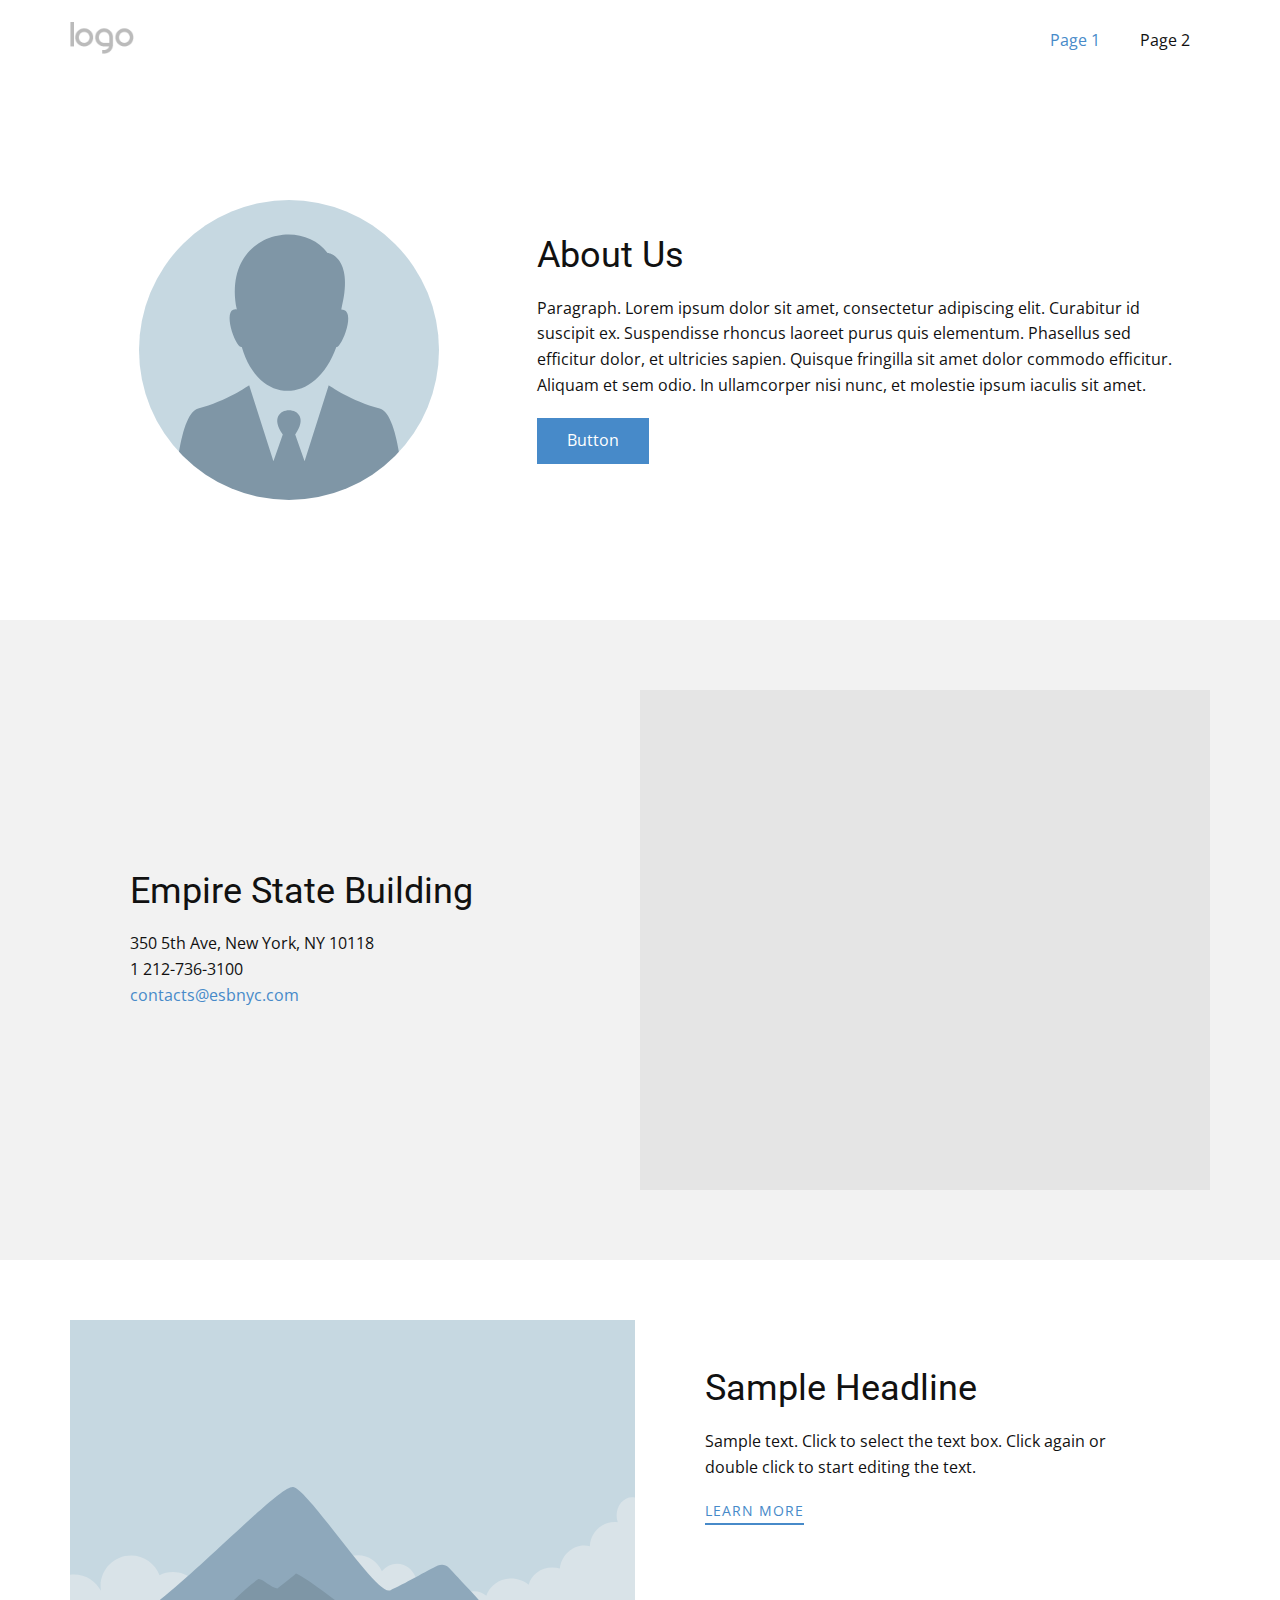
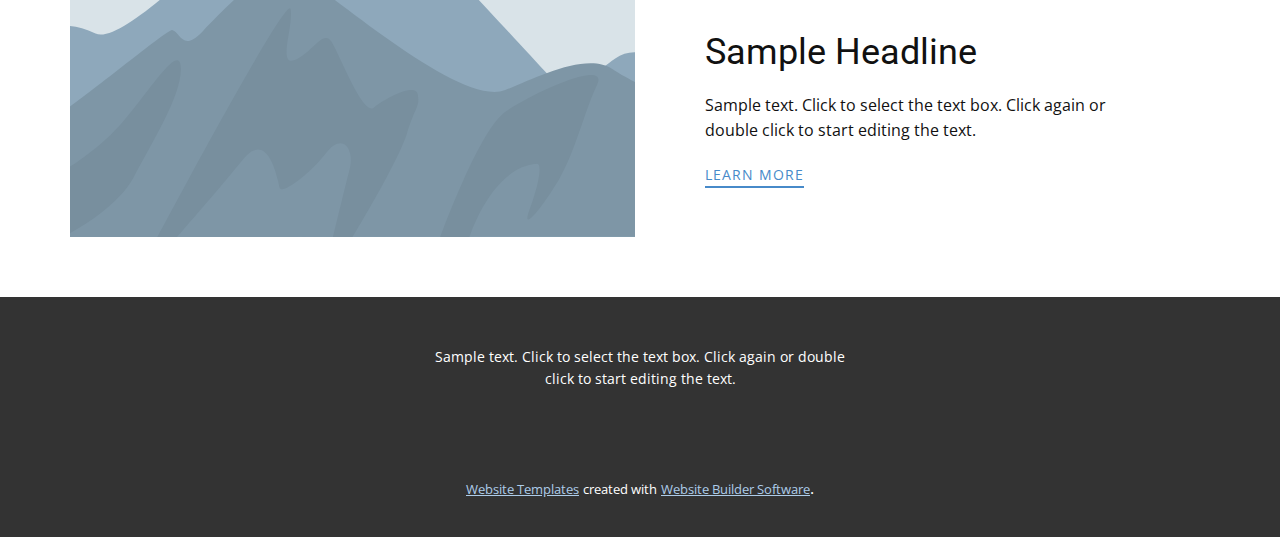
<file: index.html>
<!DOCTYPE html>
<html style="font-size: 16px;">
  <head>
    <meta name="viewport" content="width=device-width, initial-scale=1.0">
    <meta charset="utf-8">
    <meta name="keywords" content="About Us">
    <meta name="description" content="">
    <meta name="page_type" content="np-template-header-footer-from-plugin">
    <title>Page 1</title>
    <link rel="stylesheet" href="nicepage.css" media="screen">
<link rel="stylesheet" href="Page-1.css" media="screen">
    <script class="u-script" type="text/javascript" src="jquery.js" defer=""></script>
    <script class="u-script" type="text/javascript" src="nicepage.js" defer=""></script>
    <meta name="generator" content="Nicepage 3.3.1, nicepage.com">
    <link id="u-theme-google-font" rel="stylesheet" href="https://fonts.googleapis.com/css?family=Roboto:100,100i,300,300i,400,400i,500,500i,700,700i,900,900i|Open+Sans:300,300i,400,400i,600,600i,700,700i,800,800i">
    
    
    
    
    <script type="application/ld+json">{
		"@context": "http://schema.org",
		"@type": "Organization",
		"name": "",
		"url": "index.html",
		"logo": "images/default-logo.png"
}</script>
    <meta property="og:title" content="Page 1">
    <meta property="og:type" content="website">
    <meta name="theme-color" content="#478ac9">
    <link rel="canonical" href="index.html">
    <meta property="og:url" content="index.html">
  </head>
  <body data-home-page="Page-1.html" data-home-page-title="Page 1" class="u-body"><header class="u-clearfix u-header u-header" id="sec-7d33"><div class="u-clearfix u-sheet u-valign-middle u-sheet-1">
        <a href="https://nicepage.com" class="u-image u-logo u-image-1">
          <img src="images/default-logo.png" class="u-logo-image u-logo-image-1">
        </a>
        <nav class="u-menu u-menu-dropdown u-offcanvas u-menu-1">
          <div class="menu-collapse" style="font-size: 1rem; letter-spacing: 0px;">
            <a class="u-button-style u-custom-left-right-menu-spacing u-custom-padding-bottom u-custom-top-bottom-menu-spacing u-nav-link u-text-active-palette-1-base u-text-hover-palette-2-base" href="#">
              <svg><use xmlns:xlink="http://www.w3.org/1999/xlink" xlink:href="#menu-hamburger"></use></svg>
              <svg version="1.1" xmlns="http://www.w3.org/2000/svg" xmlns:xlink="http://www.w3.org/1999/xlink"><defs><symbol id="menu-hamburger" viewBox="0 0 16 16" style="width: 16px; height: 16px;"><rect y="1" width="16" height="2"></rect><rect y="7" width="16" height="2"></rect><rect y="13" width="16" height="2"></rect>
</symbol>
</defs></svg>
            </a>
          </div>
          <div class="u-nav-container">
            <ul class="u-nav u-unstyled u-nav-1"><li class="u-nav-item"><a class="u-button-style u-nav-link u-text-active-palette-1-base u-text-hover-palette-2-base" href="Page-1.html" style="padding: 10px 20px;">Page 1</a>
</li><li class="u-nav-item"><a class="u-button-style u-nav-link u-text-active-palette-1-base u-text-hover-palette-2-base" href="Page-2.html" style="padding: 10px 20px;">Page 2</a>
</li></ul>
          </div>
          <div class="u-nav-container-collapse">
            <div class="u-black u-container-style u-inner-container-layout u-opacity u-opacity-95 u-sidenav">
              <div class="u-sidenav-overflow">
                <div class="u-menu-close"></div>
                <ul class="u-align-center u-nav u-popupmenu-items u-unstyled u-nav-2"><li class="u-nav-item"><a class="u-button-style u-nav-link" href="Page-1.html">Page 1</a>
</li><li class="u-nav-item"><a class="u-button-style u-nav-link" href="Page-2.html">Page 2</a>
</li></ul>
              </div>
            </div>
            <div class="u-black u-menu-overlay u-opacity u-opacity-70"></div>
          </div>
        </nav>
      </div></header>
    <section class="u-clearfix u-section-1" id="sec-bd07">
      <div class="u-clearfix u-sheet u-sheet-1">
        <div class="u-clearfix u-expanded-width u-gutter-0 u-layout-wrap u-layout-wrap-1">
          <div class="u-layout">
            <div class="u-layout-row">
              <div class="u-align-center u-container-style u-layout-cell u-left-cell u-size-23 u-layout-cell-1">
                <div class="u-container-layout u-valign-middle u-container-layout-1">
                  <div alt="" class="u-image u-image-circle u-image-1" src="" data-image-width="256" data-image-height="256"></div>
                </div>
              </div>
              <div class="u-align-left u-container-style u-layout-cell u-right-cell u-size-37 u-layout-cell-2">
                <div class="u-container-layout u-valign-middle u-container-layout-2">
                  <h2 class="u-text u-text-1">About Us</h2>
                  <p class="u-text u-text-2">Paragraph. Lorem ipsum dolor sit amet, consectetur adipiscing elit. Curabitur id suscipit ex. Suspendisse rhoncus laoreet purus quis elementum. Phasellus sed efficitur dolor, et ultricies sapien. Quisque fringilla sit amet dolor commodo efficitur. Aliquam et sem odio. In ullamcorper nisi nunc, et molestie ipsum iaculis sit amet.</p>
                  <a href="" class="u-btn u-button-style u-btn-1">Button</a>
                </div>
              </div>
            </div>
          </div>
        </div>
      </div>
    </section>
    <section class="u-clearfix u-grey-5 u-section-2" id="sec-3694">
      <div class="u-clearfix u-sheet u-sheet-1">
        <div class="u-clearfix u-expanded-width u-layout-wrap u-layout-wrap-1">
          <div class="u-layout">
            <div class="u-layout-row">
              <div class="u-align-left u-container-style u-layout-cell u-left-cell u-size-30 u-layout-cell-1">
                <div class="u-container-layout u-valign-middle u-container-layout-1">
                  <h2 class="u-text u-text-1">Empire State Building</h2>
                  <p class="u-text u-text-2">350 5th Ave, New York, NY 10118</p>
                  <p class="u-text u-text-3">1 212-736-3100</p>
                  <p class="u-text u-text-4">
                    <a href="mailto:contacts@esbnyc.com">contacts@esbnyc.com</a>
                  </p>
                </div>
              </div>
              <div class="u-container-style u-layout-cell u-right-cell u-size-30 u-layout-cell-2">
                <div class="u-container-layout u-container-layout-2">
                  <div class="u-expanded u-grey-10 u-map">
                    <div class="embed-responsive">
                      <iframe class="embed-responsive-item" src="//maps.google.com/maps?output=embed&amp;q=Manhattan&amp;t=m" data-map="[base64]"></iframe>
                    </div>
                  </div>
                </div>
              </div>
            </div>
          </div>
        </div>
      </div>
    </section>
    <section class="u-clearfix u-section-3" id="sec-194f">
      <div class="u-clearfix u-sheet u-valign-middle u-sheet-1">
        <div class="u-clearfix u-expanded-width u-gutter-10 u-layout-wrap u-layout-wrap-1">
          <div class="u-gutter-0 u-layout">
            <div class="u-layout-row" style="">
              <div class="u-size-30 u-size-60-md" style="">
                <div class="u-layout-row" style="">
                  <div class="u-align-left u-container-style u-image u-layout-cell u-left-cell u-size-60 u-image-1" src="" data-image-width="1080" data-image-height="1080">
                    <div class="u-container-layout u-valign-middle u-container-layout-1" src=""></div>
                  </div>
                </div>
              </div>
              <div class="u-size-30 u-size-60-md" style="">
                <div class="u-layout-col" style="">
                  <div class="u-align-left u-container-style u-layout-cell u-right-cell u-size-40 u-white u-layout-cell-2">
                    <div class="u-container-layout u-valign-middle u-container-layout-2">
                      <h2 class="u-text u-text-1">Sample Headline</h2>
                      <p class="u-text u-text-2">Sample text. Click to select the text box. Click again or double click to start editing the text.</p>
                      <a href="" class="u-active-none u-border-2 u-border-palette-1-base u-btn u-btn-rectangle u-button-style u-hover-none u-none u-btn-1">learn more</a>
                    </div>
                  </div>
                  <div class="u-align-left u-container-style u-layout-cell u-right-cell u-size-20 u-white u-layout-cell-3">
                    <div class="u-container-layout u-valign-middle u-container-layout-3">
                      <h2 class="u-text u-text-3">Sample Headline</h2>
                      <p class="u-text u-text-4">Sample text. Click to select the text box. Click again or double click to start editing the text.</p>
                      <a href="" class="u-active-none u-border-2 u-border-palette-1-base u-btn u-btn-rectangle u-button-style u-hover-none u-none u-btn-2">learn more</a>
                    </div>
                  </div>
                </div>
              </div>
            </div>
          </div>
        </div>
      </div>
    </section>
    
    
    <footer class="u-align-center u-clearfix u-footer u-grey-80 u-footer" id="sec-9b47"><div class="u-clearfix u-sheet u-sheet-1">
        <p class="u-small-text u-text u-text-variant u-text-1">Sample text. Click to select the text box. Click again or double click to start editing the text.</p>
      </div></footer>
    <section class="u-backlink u-clearfix u-grey-80">
      <a class="u-link" href="https://nicepage.com/website-templates" target="_blank">
        <span>Website Templates</span>
      </a>
      <p class="u-text">
        <span>created with</span>
      </p>
      <a class="u-link" href="https://nicepage.com/" target="_blank">
        <span>Website Builder Software</span>
      </a>. 
    </section>
  </body>
</html>
</file>
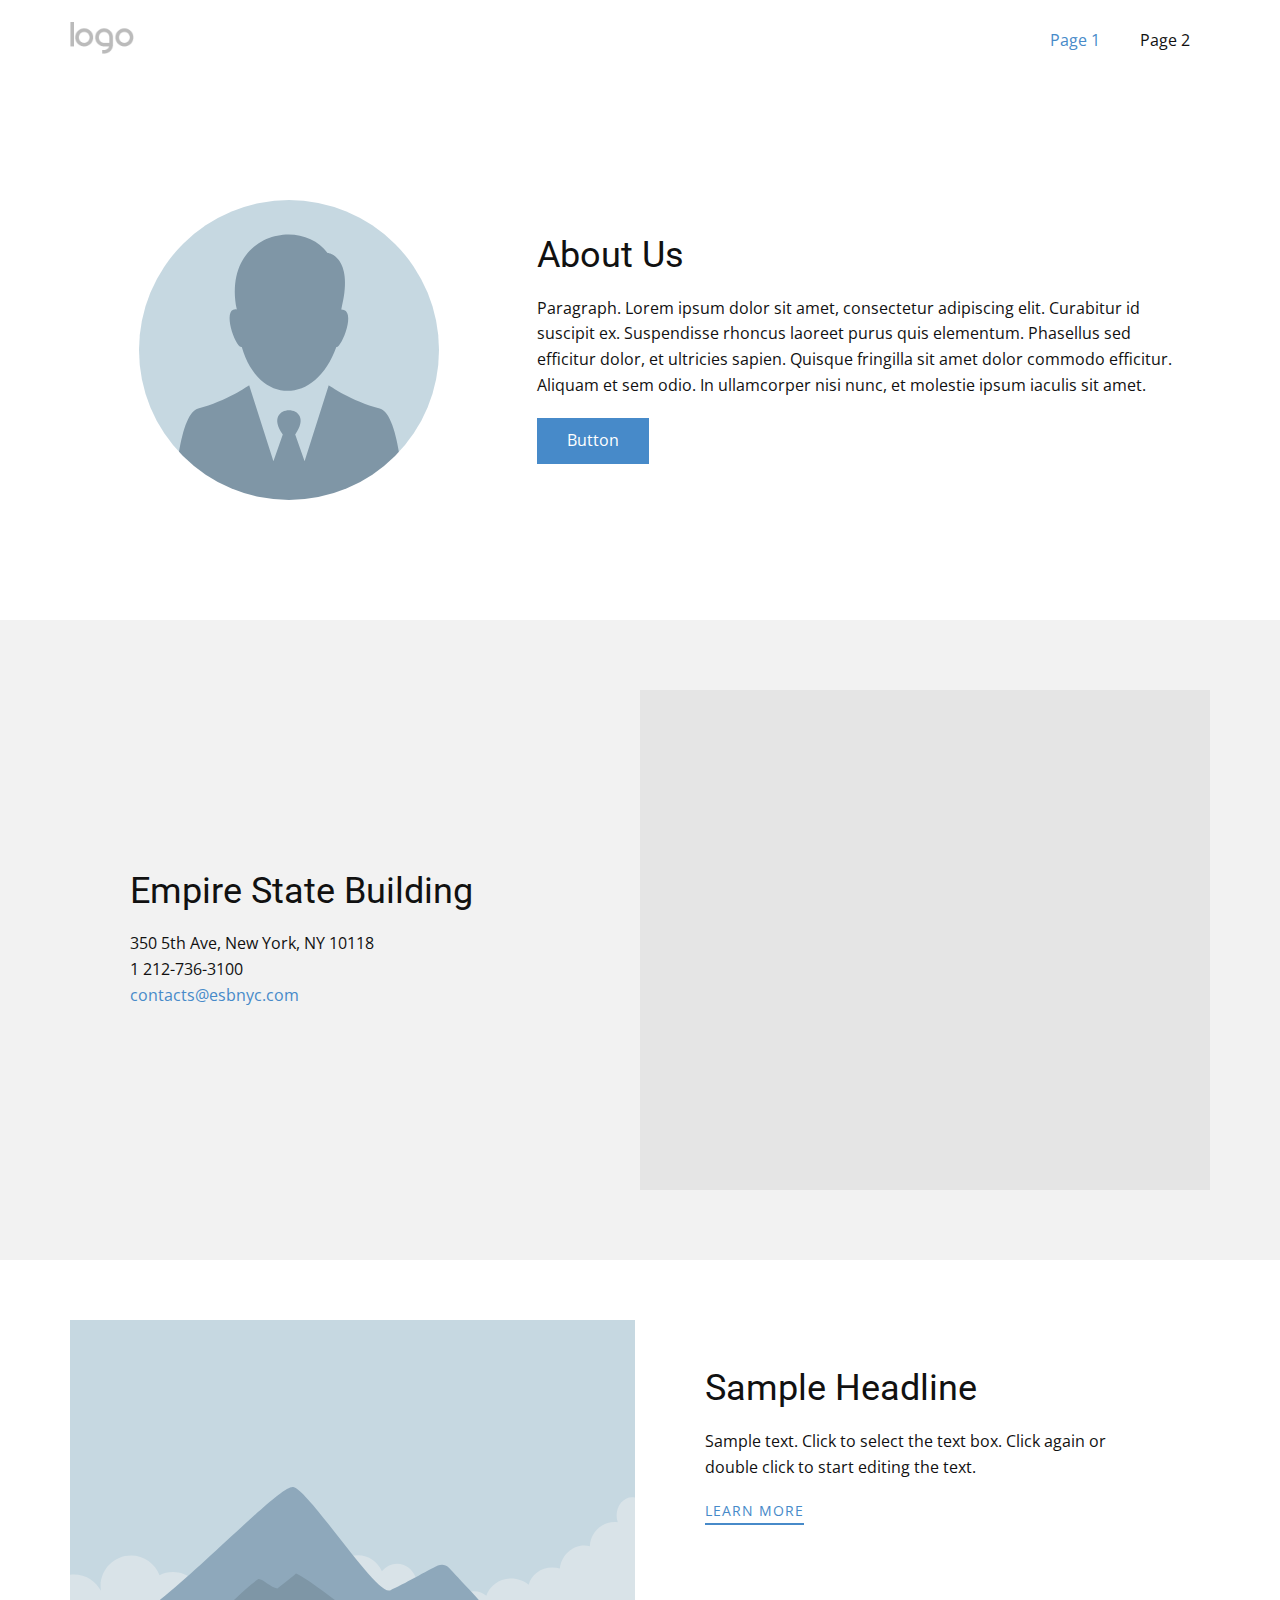
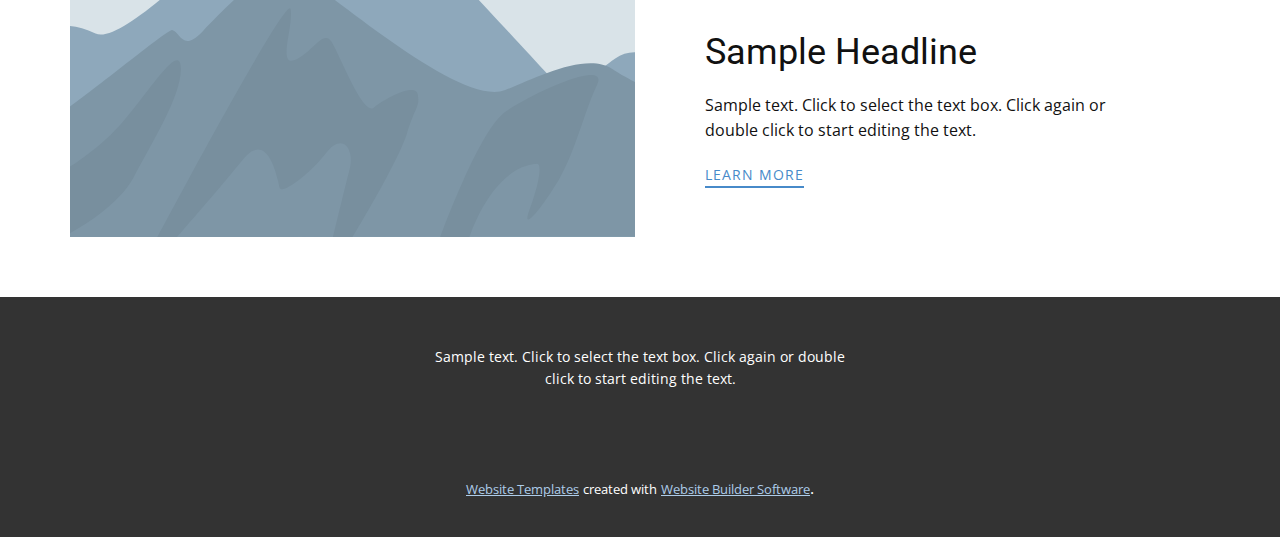
<file: Page-1.html>
<!DOCTYPE html>
<html style="font-size: 16px;">
  <head>
    <meta name="viewport" content="width=device-width, initial-scale=1.0">
    <meta charset="utf-8">
    <meta name="keywords" content="About Us">
    <meta name="description" content="">
    <meta name="page_type" content="np-template-header-footer-from-plugin">
    <title>Page 1</title>
    <link rel="stylesheet" href="nicepage.css" media="screen">
<link rel="stylesheet" href="Page-1.css" media="screen">
    <script class="u-script" type="text/javascript" src="jquery.js" defer=""></script>
    <script class="u-script" type="text/javascript" src="nicepage.js" defer=""></script>
    <meta name="generator" content="Nicepage 3.3.1, nicepage.com">
    <link id="u-theme-google-font" rel="stylesheet" href="https://fonts.googleapis.com/css?family=Roboto:100,100i,300,300i,400,400i,500,500i,700,700i,900,900i|Open+Sans:300,300i,400,400i,600,600i,700,700i,800,800i">
    
    
    
    
    <script type="application/ld+json">{
		"@context": "http://schema.org",
		"@type": "Organization",
		"name": "",
		"url": "index.html",
		"logo": "images/default-logo.png"
}</script>
    <meta property="og:title" content="Page 1">
    <meta property="og:type" content="website">
    <meta name="theme-color" content="#478ac9">
    <link rel="canonical" href="index.html">
    <meta property="og:url" content="index.html">
  </head>
  <body class="u-body"><header class="u-clearfix u-header u-header" id="sec-7d33"><div class="u-clearfix u-sheet u-valign-middle u-sheet-1">
        <a href="https://nicepage.com" class="u-image u-logo u-image-1">
          <img src="images/default-logo.png" class="u-logo-image u-logo-image-1">
        </a>
        <nav class="u-menu u-menu-dropdown u-offcanvas u-menu-1">
          <div class="menu-collapse" style="font-size: 1rem; letter-spacing: 0px;">
            <a class="u-button-style u-custom-left-right-menu-spacing u-custom-padding-bottom u-custom-top-bottom-menu-spacing u-nav-link u-text-active-palette-1-base u-text-hover-palette-2-base" href="#">
              <svg><use xmlns:xlink="http://www.w3.org/1999/xlink" xlink:href="#menu-hamburger"></use></svg>
              <svg version="1.1" xmlns="http://www.w3.org/2000/svg" xmlns:xlink="http://www.w3.org/1999/xlink"><defs><symbol id="menu-hamburger" viewBox="0 0 16 16" style="width: 16px; height: 16px;"><rect y="1" width="16" height="2"></rect><rect y="7" width="16" height="2"></rect><rect y="13" width="16" height="2"></rect>
</symbol>
</defs></svg>
            </a>
          </div>
          <div class="u-nav-container">
            <ul class="u-nav u-unstyled u-nav-1"><li class="u-nav-item"><a class="u-button-style u-nav-link u-text-active-palette-1-base u-text-hover-palette-2-base" href="Page-1.html" style="padding: 10px 20px;">Page 1</a>
</li><li class="u-nav-item"><a class="u-button-style u-nav-link u-text-active-palette-1-base u-text-hover-palette-2-base" href="Page-2.html" style="padding: 10px 20px;">Page 2</a>
</li></ul>
          </div>
          <div class="u-nav-container-collapse">
            <div class="u-black u-container-style u-inner-container-layout u-opacity u-opacity-95 u-sidenav">
              <div class="u-sidenav-overflow">
                <div class="u-menu-close"></div>
                <ul class="u-align-center u-nav u-popupmenu-items u-unstyled u-nav-2"><li class="u-nav-item"><a class="u-button-style u-nav-link" href="Page-1.html">Page 1</a>
</li><li class="u-nav-item"><a class="u-button-style u-nav-link" href="Page-2.html">Page 2</a>
</li></ul>
              </div>
            </div>
            <div class="u-black u-menu-overlay u-opacity u-opacity-70"></div>
          </div>
        </nav>
      </div></header>
    <section class="u-clearfix u-section-1" id="sec-bd07">
      <div class="u-clearfix u-sheet u-sheet-1">
        <div class="u-clearfix u-expanded-width u-gutter-0 u-layout-wrap u-layout-wrap-1">
          <div class="u-layout">
            <div class="u-layout-row">
              <div class="u-align-center u-container-style u-layout-cell u-left-cell u-size-23 u-layout-cell-1">
                <div class="u-container-layout u-valign-middle u-container-layout-1">
                  <div alt="" class="u-image u-image-circle u-image-1" src="" data-image-width="256" data-image-height="256"></div>
                </div>
              </div>
              <div class="u-align-left u-container-style u-layout-cell u-right-cell u-size-37 u-layout-cell-2">
                <div class="u-container-layout u-valign-middle u-container-layout-2">
                  <h2 class="u-text u-text-1">About Us</h2>
                  <p class="u-text u-text-2">Paragraph. Lorem ipsum dolor sit amet, consectetur adipiscing elit. Curabitur id suscipit ex. Suspendisse rhoncus laoreet purus quis elementum. Phasellus sed efficitur dolor, et ultricies sapien. Quisque fringilla sit amet dolor commodo efficitur. Aliquam et sem odio. In ullamcorper nisi nunc, et molestie ipsum iaculis sit amet.</p>
                  <a href="" class="u-btn u-button-style u-btn-1">Button</a>
                </div>
              </div>
            </div>
          </div>
        </div>
      </div>
    </section>
    <section class="u-clearfix u-grey-5 u-section-2" id="sec-3694">
      <div class="u-clearfix u-sheet u-sheet-1">
        <div class="u-clearfix u-expanded-width u-layout-wrap u-layout-wrap-1">
          <div class="u-layout">
            <div class="u-layout-row">
              <div class="u-align-left u-container-style u-layout-cell u-left-cell u-size-30 u-layout-cell-1">
                <div class="u-container-layout u-valign-middle u-container-layout-1">
                  <h2 class="u-text u-text-1">Empire State Building</h2>
                  <p class="u-text u-text-2">350 5th Ave, New York, NY 10118</p>
                  <p class="u-text u-text-3">1 212-736-3100</p>
                  <p class="u-text u-text-4">
                    <a href="mailto:contacts@esbnyc.com">contacts@esbnyc.com</a>
                  </p>
                </div>
              </div>
              <div class="u-container-style u-layout-cell u-right-cell u-size-30 u-layout-cell-2">
                <div class="u-container-layout u-container-layout-2">
                  <div class="u-expanded u-grey-10 u-map">
                    <div class="embed-responsive">
                      <iframe class="embed-responsive-item" src="//maps.google.com/maps?output=embed&amp;q=Manhattan&amp;t=m" data-map="[base64]"></iframe>
                    </div>
                  </div>
                </div>
              </div>
            </div>
          </div>
        </div>
      </div>
    </section>
    <section class="u-clearfix u-section-3" id="sec-194f">
      <div class="u-clearfix u-sheet u-valign-middle u-sheet-1">
        <div class="u-clearfix u-expanded-width u-gutter-10 u-layout-wrap u-layout-wrap-1">
          <div class="u-gutter-0 u-layout">
            <div class="u-layout-row" style="">
              <div class="u-size-30 u-size-60-md" style="">
                <div class="u-layout-row" style="">
                  <div class="u-align-left u-container-style u-image u-layout-cell u-left-cell u-size-60 u-image-1" src="" data-image-width="1080" data-image-height="1080">
                    <div class="u-container-layout u-valign-middle u-container-layout-1" src=""></div>
                  </div>
                </div>
              </div>
              <div class="u-size-30 u-size-60-md" style="">
                <div class="u-layout-col" style="">
                  <div class="u-align-left u-container-style u-layout-cell u-right-cell u-size-40 u-white u-layout-cell-2">
                    <div class="u-container-layout u-valign-middle u-container-layout-2">
                      <h2 class="u-text u-text-1">Sample Headline</h2>
                      <p class="u-text u-text-2">Sample text. Click to select the text box. Click again or double click to start editing the text.</p>
                      <a href="" class="u-active-none u-border-2 u-border-palette-1-base u-btn u-btn-rectangle u-button-style u-hover-none u-none u-btn-1">learn more</a>
                    </div>
                  </div>
                  <div class="u-align-left u-container-style u-layout-cell u-right-cell u-size-20 u-white u-layout-cell-3">
                    <div class="u-container-layout u-valign-middle u-container-layout-3">
                      <h2 class="u-text u-text-3">Sample Headline</h2>
                      <p class="u-text u-text-4">Sample text. Click to select the text box. Click again or double click to start editing the text.</p>
                      <a href="" class="u-active-none u-border-2 u-border-palette-1-base u-btn u-btn-rectangle u-button-style u-hover-none u-none u-btn-2">learn more</a>
                    </div>
                  </div>
                </div>
              </div>
            </div>
          </div>
        </div>
      </div>
    </section>
    
    
    <footer class="u-align-center u-clearfix u-footer u-grey-80 u-footer" id="sec-9b47"><div class="u-clearfix u-sheet u-sheet-1">
        <p class="u-small-text u-text u-text-variant u-text-1">Sample text. Click to select the text box. Click again or double click to start editing the text.</p>
      </div></footer>
    <section class="u-backlink u-clearfix u-grey-80">
      <a class="u-link" href="https://nicepage.com/website-templates" target="_blank">
        <span>Website Templates</span>
      </a>
      <p class="u-text">
        <span>created with</span>
      </p>
      <a class="u-link" href="https://nicepage.com/" target="_blank">
        <span>Website Builder Software</span>
      </a>. 
    </section>
  </body>
</html>
</file>
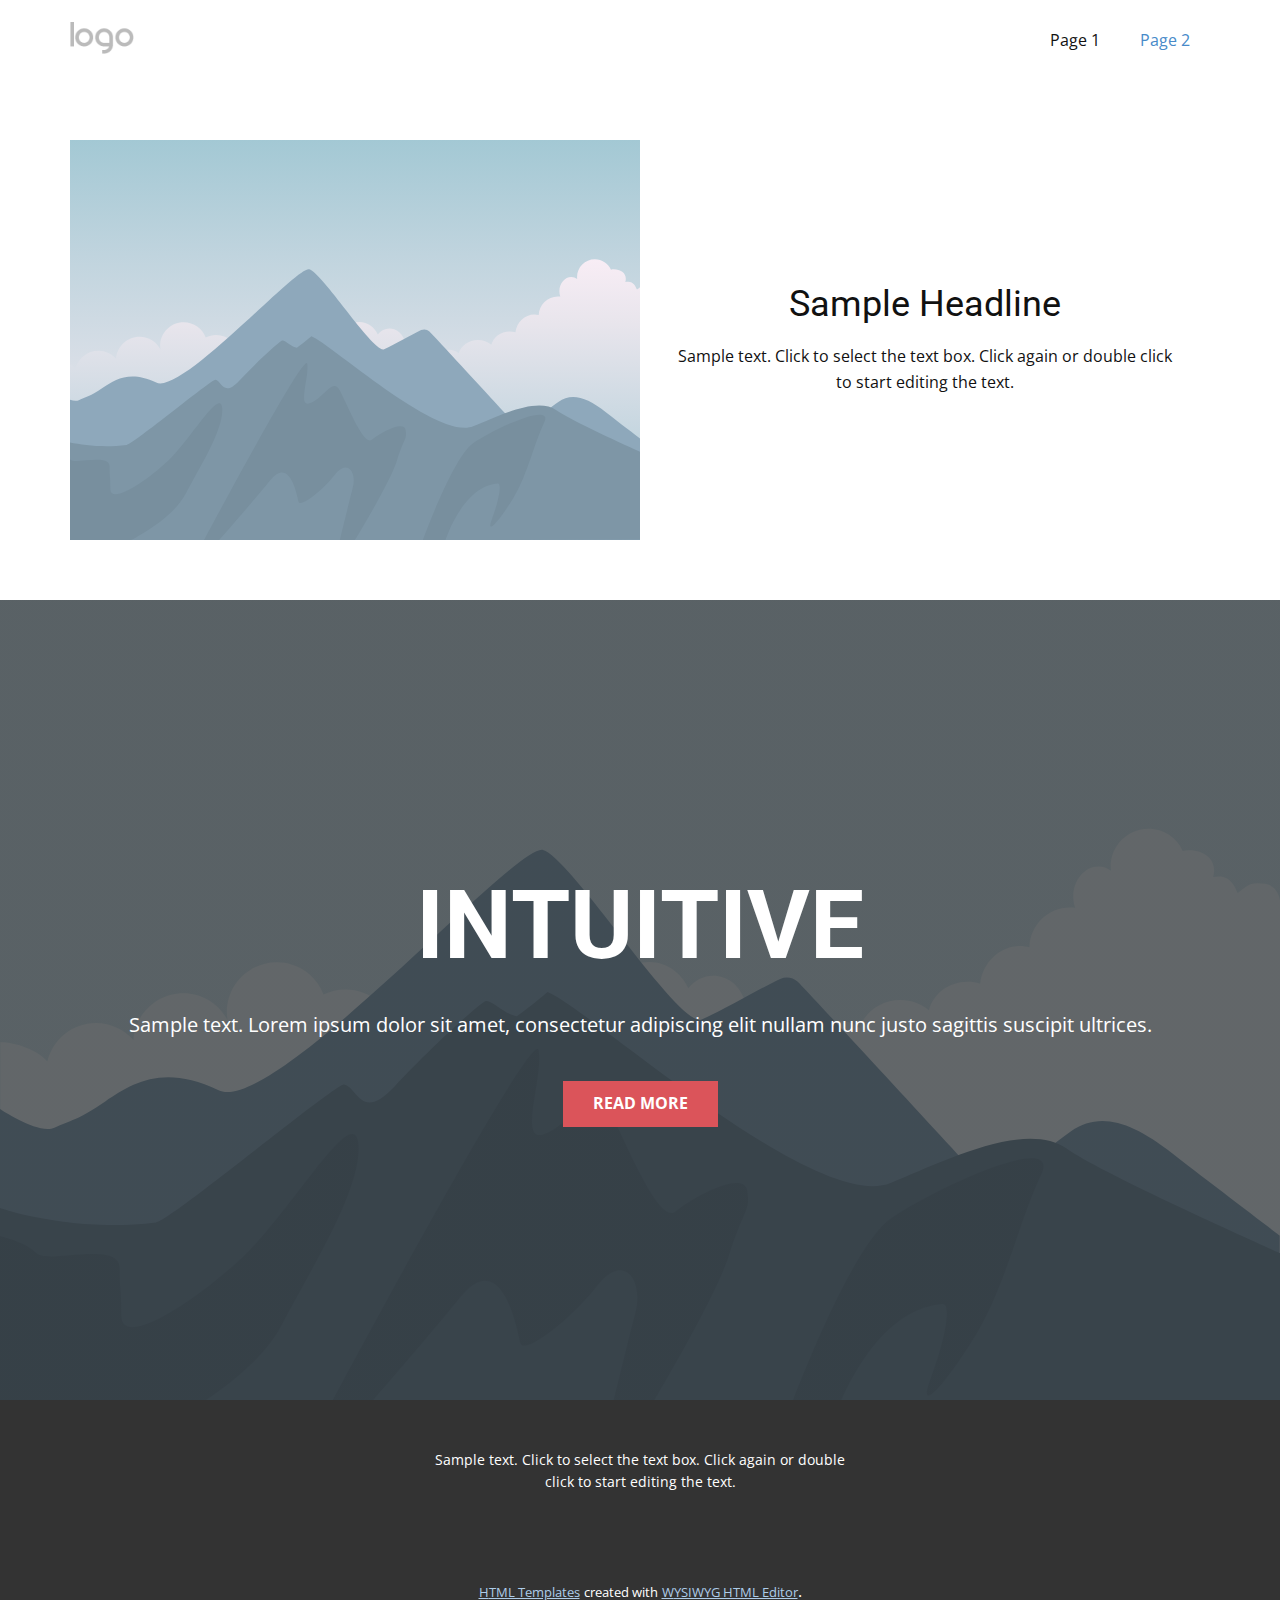
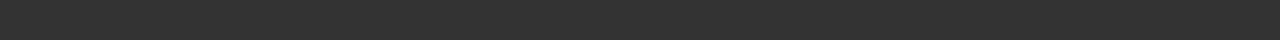
<file: Page-2.html>
<!DOCTYPE html>
<html style="font-size: 16px;">
  <head>
    <meta name="viewport" content="width=device-width, initial-scale=1.0">
    <meta charset="utf-8">
    <meta name="keywords" content="INTUITIVE">
    <meta name="description" content="">
    <meta name="page_type" content="np-template-header-footer-from-plugin">
    <title>Page 2</title>
    <link rel="stylesheet" href="nicepage.css" media="screen">
<link rel="stylesheet" href="Page-2.css" media="screen">
    <script class="u-script" type="text/javascript" src="jquery.js" defer=""></script>
    <script class="u-script" type="text/javascript" src="nicepage.js" defer=""></script>
    <meta name="generator" content="Nicepage 3.3.1, nicepage.com">
    <link id="u-theme-google-font" rel="stylesheet" href="https://fonts.googleapis.com/css?family=Roboto:100,100i,300,300i,400,400i,500,500i,700,700i,900,900i|Open+Sans:300,300i,400,400i,600,600i,700,700i,800,800i">
    
    
    
    <script type="application/ld+json">{
		"@context": "http://schema.org",
		"@type": "Organization",
		"name": "",
		"url": "index.html",
		"logo": "images/default-logo.png"
}</script>
    <meta property="og:title" content="Page 2">
    <meta property="og:type" content="website">
    <meta name="theme-color" content="#478ac9">
    <link rel="canonical" href="index.html">
    <meta property="og:url" content="index.html">
  </head>
  <body class="u-body"><header class="u-clearfix u-header u-header" id="sec-7d33"><div class="u-clearfix u-sheet u-valign-middle u-sheet-1">
        <a href="https://nicepage.com" class="u-image u-logo u-image-1">
          <img src="images/default-logo.png" class="u-logo-image u-logo-image-1">
        </a>
        <nav class="u-menu u-menu-dropdown u-offcanvas u-menu-1">
          <div class="menu-collapse" style="font-size: 1rem; letter-spacing: 0px;">
            <a class="u-button-style u-custom-left-right-menu-spacing u-custom-padding-bottom u-custom-top-bottom-menu-spacing u-nav-link u-text-active-palette-1-base u-text-hover-palette-2-base" href="#">
              <svg><use xmlns:xlink="http://www.w3.org/1999/xlink" xlink:href="#menu-hamburger"></use></svg>
              <svg version="1.1" xmlns="http://www.w3.org/2000/svg" xmlns:xlink="http://www.w3.org/1999/xlink"><defs><symbol id="menu-hamburger" viewBox="0 0 16 16" style="width: 16px; height: 16px;"><rect y="1" width="16" height="2"></rect><rect y="7" width="16" height="2"></rect><rect y="13" width="16" height="2"></rect>
</symbol>
</defs></svg>
            </a>
          </div>
          <div class="u-nav-container">
            <ul class="u-nav u-unstyled u-nav-1"><li class="u-nav-item"><a class="u-button-style u-nav-link u-text-active-palette-1-base u-text-hover-palette-2-base" href="Page-1.html" style="padding: 10px 20px;">Page 1</a>
</li><li class="u-nav-item"><a class="u-button-style u-nav-link u-text-active-palette-1-base u-text-hover-palette-2-base" href="Page-2.html" style="padding: 10px 20px;">Page 2</a>
</li></ul>
          </div>
          <div class="u-nav-container-collapse">
            <div class="u-black u-container-style u-inner-container-layout u-opacity u-opacity-95 u-sidenav">
              <div class="u-sidenav-overflow">
                <div class="u-menu-close"></div>
                <ul class="u-align-center u-nav u-popupmenu-items u-unstyled u-nav-2"><li class="u-nav-item"><a class="u-button-style u-nav-link" href="Page-1.html">Page 1</a>
</li><li class="u-nav-item"><a class="u-button-style u-nav-link" href="Page-2.html">Page 2</a>
</li></ul>
              </div>
            </div>
            <div class="u-black u-menu-overlay u-opacity u-opacity-70"></div>
          </div>
        </nav>
      </div></header>
    <section class="u-clearfix u-section-1" id="sec-b22f">
      <div class="u-clearfix u-sheet u-sheet-1">
        <div class="u-clearfix u-expanded-width u-layout-wrap u-layout-wrap-1">
          <div class="u-layout">
            <div class="u-layout-row">
              <div class="u-container-style u-image u-layout-cell u-size-30 u-image-1" data-image-width="400" data-image-height="265">
                <div class="u-container-layout u-valign-top u-container-layout-1"></div>
              </div>
              <div class="u-align-center u-container-style u-layout-cell u-size-30 u-layout-cell-2">
                <div class="u-container-layout u-valign-middle u-container-layout-2">
                  <h2 class="u-text u-text-default u-text-1">Sample Headline</h2>
                  <p class="u-text u-text-default u-text-2">Sample text. Click to select the text box. Click again or double click to start editing the text.</p>
                </div>
              </div>
            </div>
          </div>
        </div>
      </div>
    </section>
    <section class="u-align-center u-clearfix u-image u-shading u-section-2" src="" data-image-width="256" data-image-height="256" id="sec-240a">
      <div class="u-clearfix u-sheet u-valign-middle u-sheet-1">
        <h1 class="u-text u-text-default u-title u-text-1">INTUITIVE</h1>
        <p class="u-large-text u-text u-text-default u-text-variant u-text-2">Sample text. Lorem ipsum dolor sit amet, consectetur adipiscing elit nullam nunc justo sagittis suscipit ultrices.</p>
        <a href="#" class="u-btn u-button-style u-palette-2-base u-btn-1">Read More</a>
      </div>
    </section>
    
    
    <footer class="u-align-center u-clearfix u-footer u-grey-80 u-footer" id="sec-9b47"><div class="u-clearfix u-sheet u-sheet-1">
        <p class="u-small-text u-text u-text-variant u-text-1">Sample text. Click to select the text box. Click again or double click to start editing the text.</p>
      </div></footer>
    <section class="u-backlink u-clearfix u-grey-80">
      <a class="u-link" href="https://nicepage.com/html-templates" target="_blank">
        <span>HTML Templates</span>
      </a>
      <p class="u-text">
        <span>created with</span>
      </p>
      <a class="u-link" href="https://nicepage.com/html-website-builder" target="_blank">
        <span>WYSIWYG HTML Editor</span>
      </a>. 
    </section>
  </body>
</html>
</file>
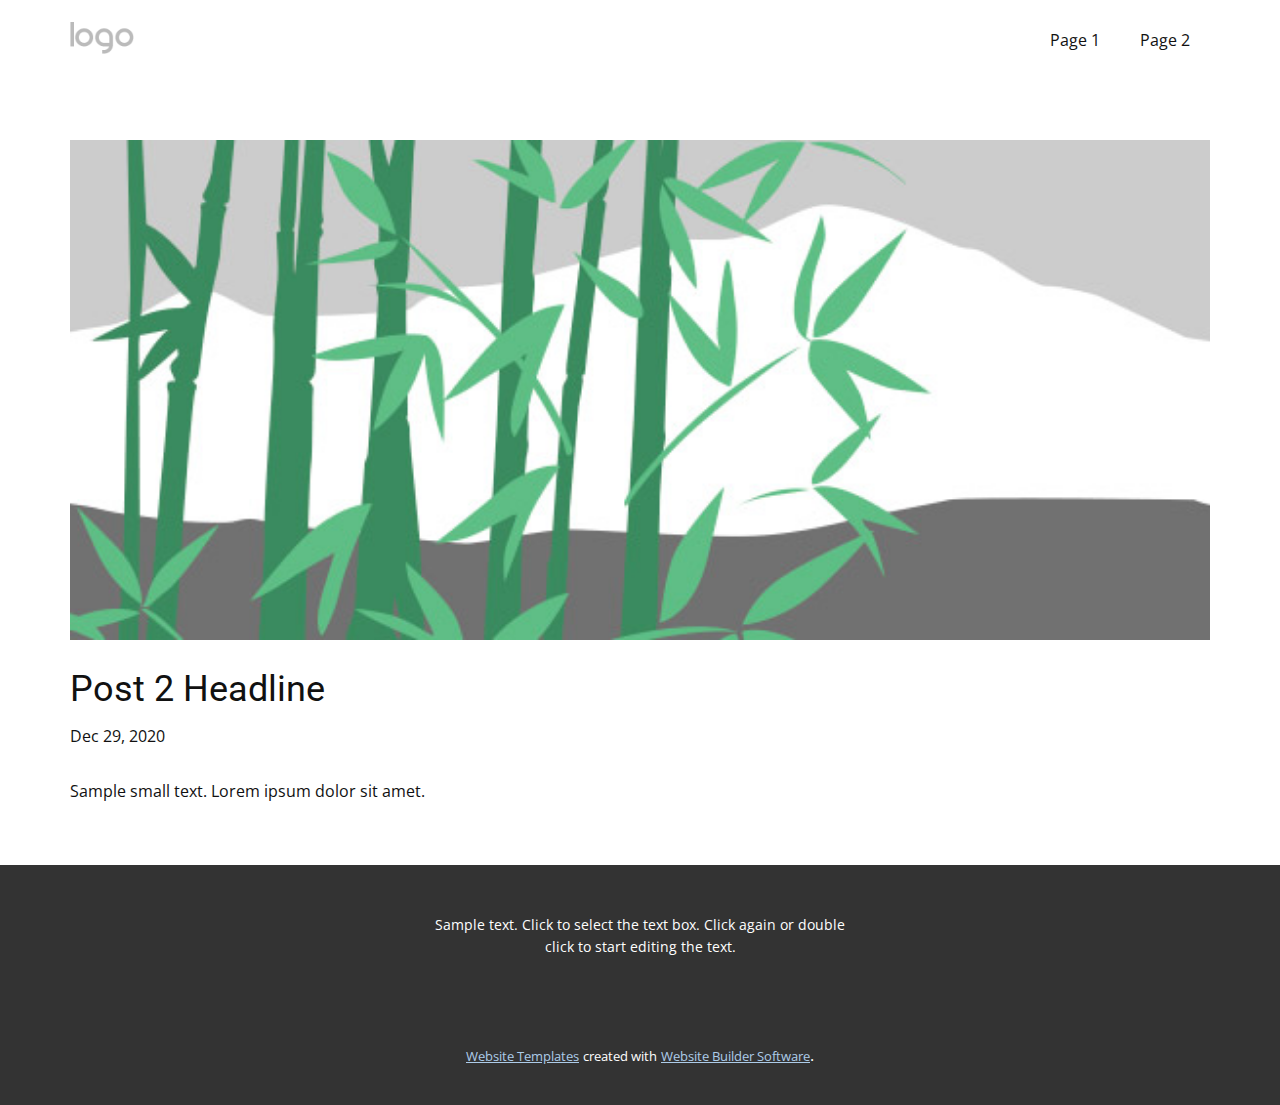
<file: blog/post-1.html>
<!doctype html>
<html style="font-size: 16px;"><head>
    <meta name="viewport" content="width=device-width, initial-scale=1.0">
    <meta charset="utf-8">
    <meta name="keywords" content="Blog Post 1">
    <meta name="description" content="">
    <meta name="page_type" content="np-template-header-footer-from-plugin">
    <title>Post 2 Headline</title>
    <link rel="stylesheet" href="../nicepage.css" media="screen">
<link rel="stylesheet" href="../Post-Template.css" media="screen">
    <script class="u-script" type="text/javascript" src="../jquery.js" defer=""></script>
    <script class="u-script" type="text/javascript" src="../nicepage.js" defer=""></script>
    <meta name="generator" content="Nicepage 3.3.1, nicepage.com">
    <link id="u-theme-google-font" rel="stylesheet" href="https://fonts.googleapis.com/css?family=Roboto:100,100i,300,300i,400,400i,500,500i,700,700i,900,900i|Open+Sans:300,300i,400,400i,600,600i,700,700i,800,800i">
    
    
    <script type="application/ld+json">{
		"@context": "http://schema.org",
		"@type": "Organization",
		"name": "",
		"url": "index.html",
		"logo": "images/default-logo.png"
}</script>
    <meta property="og:title" content="Post Template">
    <meta property="og:type" content="website">
    <meta name="theme-color" content="#478ac9">
    <link rel="canonical" href="../index.html">
    <meta property="og:url" content="index.html">
  </head>
  <body class="u-body"><header class="u-clearfix u-header u-header" id="sec-7d33"><div class="u-clearfix u-sheet u-valign-middle u-sheet-1">
        <a href="https://nicepage.com" class="u-image u-logo u-image-1">
          <img src="../images/default-logo.png" class="u-logo-image u-logo-image-1">
        </a>
        <nav class="u-menu u-menu-dropdown u-offcanvas u-menu-1">
          <div class="menu-collapse" style="font-size: 1rem; letter-spacing: 0px;">
            <a class="u-button-style u-custom-left-right-menu-spacing u-custom-padding-bottom u-custom-top-bottom-menu-spacing u-nav-link u-text-active-palette-1-base u-text-hover-palette-2-base" href="../#">
              <svg><use xmlns:xlink="http://www.w3.org/1999/xlink" xlink:href="../#menu-hamburger"></use></svg>
              <svg version="1.1" xmlns="http://www.w3.org/2000/svg" xmlns:xlink="http://www.w3.org/1999/xlink"><defs><symbol id="menu-hamburger" viewBox="0 0 16 16" style="width: 16px; height: 16px;"><rect y="1" width="16" height="2"></rect><rect y="7" width="16" height="2"></rect><rect y="13" width="16" height="2"></rect>
</symbol>
</defs></svg>
            </a>
          </div>
          <div class="u-nav-container">
            <ul class="u-nav u-unstyled u-nav-1"><li class="u-nav-item"><a class="u-button-style u-nav-link u-text-active-palette-1-base u-text-hover-palette-2-base" href="../Page-1.html" style="padding: 10px 20px;">Page 1</a>
</li><li class="u-nav-item"><a class="u-button-style u-nav-link u-text-active-palette-1-base u-text-hover-palette-2-base" href="../Page-2.html" style="padding: 10px 20px;">Page 2</a>
</li></ul>
          </div>
          <div class="u-nav-container-collapse">
            <div class="u-black u-container-style u-inner-container-layout u-opacity u-opacity-95 u-sidenav">
              <div class="u-sidenav-overflow">
                <div class="u-menu-close"></div>
                <ul class="u-align-center u-nav u-popupmenu-items u-unstyled u-nav-2"><li class="u-nav-item"><a class="u-button-style u-nav-link" href="../Page-1.html">Page 1</a>
</li><li class="u-nav-item"><a class="u-button-style u-nav-link" href="../Page-2.html">Page 2</a>
</li></ul>
              </div>
            </div>
            <div class="u-black u-menu-overlay u-opacity u-opacity-70"></div>
          </div>
        </nav>
      </div></header>
    <section class="u-clearfix u-section-1" id="sec-02dd">
      <div class="u-clearfix u-sheet u-sheet-1">
        <img src="../images/3.jpeg" alt="" class="u-blog-control u-expanded-width u-image u-image-default u-image-1" data-image-width="1080" data-image-height="1080">
        <h2 class="u-blog-control u-custom-font u-expanded-width u-heading-font u-text u-text-1">Post 2 Headline</h2>
        <div class="u-metadata u-metadata-1">
          <span class="u-meta-date u-meta-icon">Dec 29, 2020</span>
          
          
        </div>
        <div class="u-blog-control u-expanded-width-sm u-expanded-width-xl u-expanded-width-xs u-post-content u-text u-text-2">
  Sample small text. Lorem ipsum dolor sit amet.
  </div>
      </div>
    </section>
    
    
    <footer class="u-align-center u-clearfix u-footer u-grey-80 u-footer" id="sec-9b47"><div class="u-clearfix u-sheet u-sheet-1">
        <p class="u-small-text u-text u-text-variant u-text-1">Sample text. Click to select the text box. Click again or double click to start editing the text.</p>
      </div></footer>
    <section class="u-backlink u-clearfix u-grey-80">
      <a class="u-link" href="https://nicepage.com/website-templates" target="_blank">
        <span>Website Templates</span>
      </a>
      <p class="u-text">
        <span>created with</span>
      </p>
      <a class="u-link" href="https://nicepage.com/" target="_blank">
        <span>Website Builder Software</span>
      </a>. 
    </section>
  
</body></html>
</file>
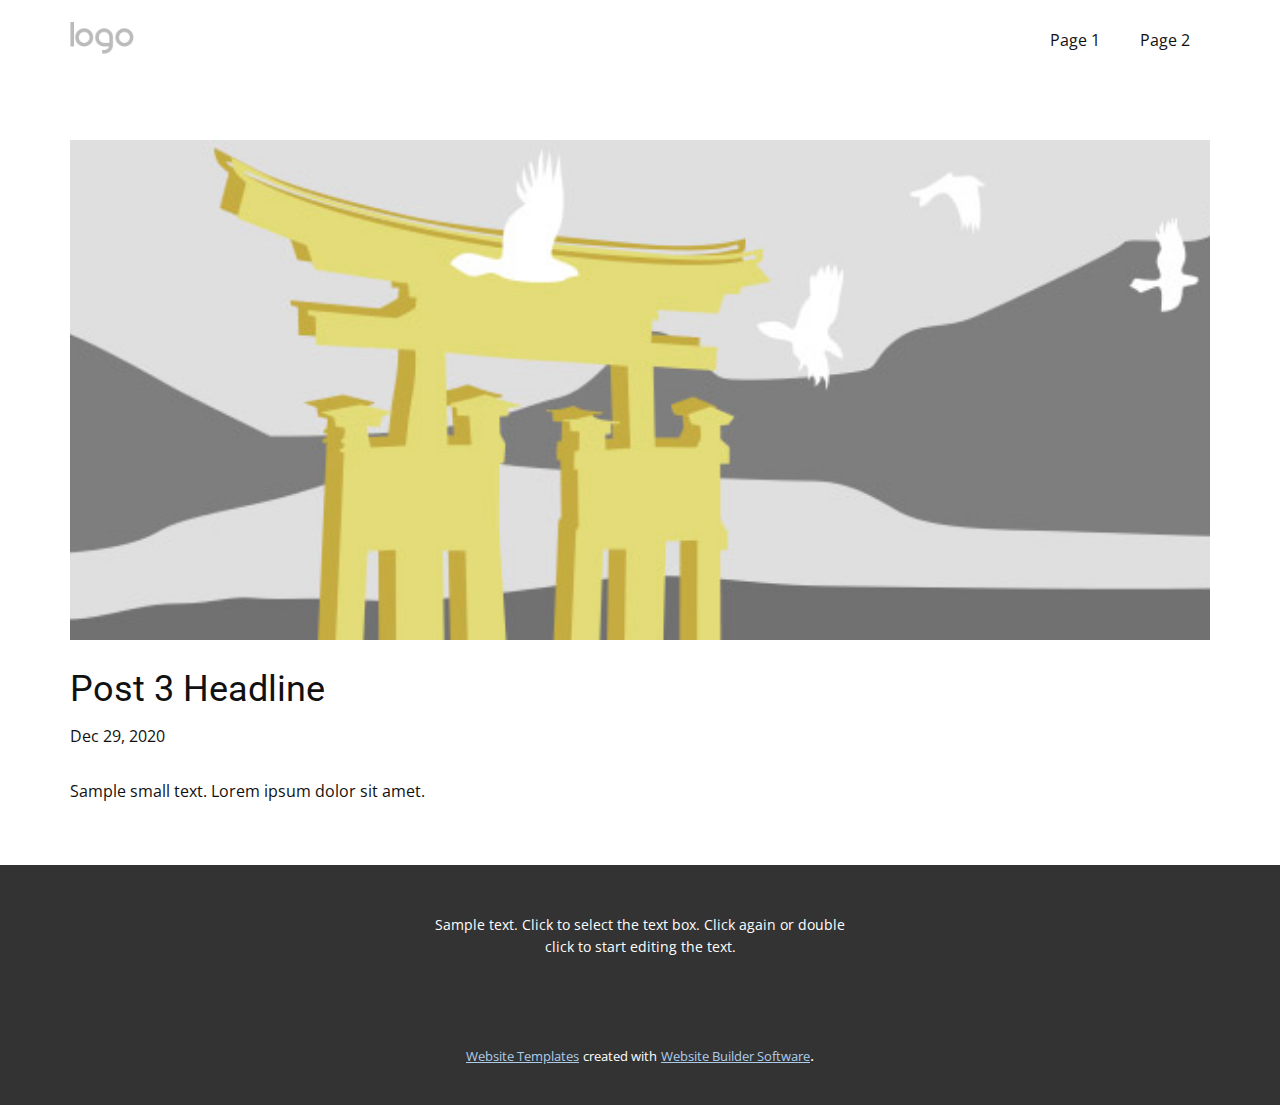
<file: blog/post-2.html>
<!doctype html>
<html style="font-size: 16px;"><head>
    <meta name="viewport" content="width=device-width, initial-scale=1.0">
    <meta charset="utf-8">
    <meta name="keywords" content="Blog Post 1">
    <meta name="description" content="">
    <meta name="page_type" content="np-template-header-footer-from-plugin">
    <title>Post 3 Headline</title>
    <link rel="stylesheet" href="../nicepage.css" media="screen">
<link rel="stylesheet" href="../Post-Template.css" media="screen">
    <script class="u-script" type="text/javascript" src="../jquery.js" defer=""></script>
    <script class="u-script" type="text/javascript" src="../nicepage.js" defer=""></script>
    <meta name="generator" content="Nicepage 3.3.1, nicepage.com">
    <link id="u-theme-google-font" rel="stylesheet" href="https://fonts.googleapis.com/css?family=Roboto:100,100i,300,300i,400,400i,500,500i,700,700i,900,900i|Open+Sans:300,300i,400,400i,600,600i,700,700i,800,800i">
    
    
    <script type="application/ld+json">{
		"@context": "http://schema.org",
		"@type": "Organization",
		"name": "",
		"url": "index.html",
		"logo": "images/default-logo.png"
}</script>
    <meta property="og:title" content="Post Template">
    <meta property="og:type" content="website">
    <meta name="theme-color" content="#478ac9">
    <link rel="canonical" href="../index.html">
    <meta property="og:url" content="index.html">
  </head>
  <body class="u-body"><header class="u-clearfix u-header u-header" id="sec-7d33"><div class="u-clearfix u-sheet u-valign-middle u-sheet-1">
        <a href="https://nicepage.com" class="u-image u-logo u-image-1">
          <img src="../images/default-logo.png" class="u-logo-image u-logo-image-1">
        </a>
        <nav class="u-menu u-menu-dropdown u-offcanvas u-menu-1">
          <div class="menu-collapse" style="font-size: 1rem; letter-spacing: 0px;">
            <a class="u-button-style u-custom-left-right-menu-spacing u-custom-padding-bottom u-custom-top-bottom-menu-spacing u-nav-link u-text-active-palette-1-base u-text-hover-palette-2-base" href="../#">
              <svg><use xmlns:xlink="http://www.w3.org/1999/xlink" xlink:href="../#menu-hamburger"></use></svg>
              <svg version="1.1" xmlns="http://www.w3.org/2000/svg" xmlns:xlink="http://www.w3.org/1999/xlink"><defs><symbol id="menu-hamburger" viewBox="0 0 16 16" style="width: 16px; height: 16px;"><rect y="1" width="16" height="2"></rect><rect y="7" width="16" height="2"></rect><rect y="13" width="16" height="2"></rect>
</symbol>
</defs></svg>
            </a>
          </div>
          <div class="u-nav-container">
            <ul class="u-nav u-unstyled u-nav-1"><li class="u-nav-item"><a class="u-button-style u-nav-link u-text-active-palette-1-base u-text-hover-palette-2-base" href="../Page-1.html" style="padding: 10px 20px;">Page 1</a>
</li><li class="u-nav-item"><a class="u-button-style u-nav-link u-text-active-palette-1-base u-text-hover-palette-2-base" href="../Page-2.html" style="padding: 10px 20px;">Page 2</a>
</li></ul>
          </div>
          <div class="u-nav-container-collapse">
            <div class="u-black u-container-style u-inner-container-layout u-opacity u-opacity-95 u-sidenav">
              <div class="u-sidenav-overflow">
                <div class="u-menu-close"></div>
                <ul class="u-align-center u-nav u-popupmenu-items u-unstyled u-nav-2"><li class="u-nav-item"><a class="u-button-style u-nav-link" href="../Page-1.html">Page 1</a>
</li><li class="u-nav-item"><a class="u-button-style u-nav-link" href="../Page-2.html">Page 2</a>
</li></ul>
              </div>
            </div>
            <div class="u-black u-menu-overlay u-opacity u-opacity-70"></div>
          </div>
        </nav>
      </div></header>
    <section class="u-clearfix u-section-1" id="sec-02dd">
      <div class="u-clearfix u-sheet u-sheet-1">
        <img src="../images/4.jpeg" alt="" class="u-blog-control u-expanded-width u-image u-image-default u-image-1" data-image-width="1080" data-image-height="1080">
        <h2 class="u-blog-control u-custom-font u-expanded-width u-heading-font u-text u-text-1">Post 3 Headline</h2>
        <div class="u-metadata u-metadata-1">
          <span class="u-meta-date u-meta-icon">Dec 29, 2020</span>
          
          
        </div>
        <div class="u-blog-control u-expanded-width-sm u-expanded-width-xl u-expanded-width-xs u-post-content u-text u-text-2">
  Sample small text. Lorem ipsum dolor sit amet.
  </div>
      </div>
    </section>
    
    
    <footer class="u-align-center u-clearfix u-footer u-grey-80 u-footer" id="sec-9b47"><div class="u-clearfix u-sheet u-sheet-1">
        <p class="u-small-text u-text u-text-variant u-text-1">Sample text. Click to select the text box. Click again or double click to start editing the text.</p>
      </div></footer>
    <section class="u-backlink u-clearfix u-grey-80">
      <a class="u-link" href="https://nicepage.com/website-templates" target="_blank">
        <span>Website Templates</span>
      </a>
      <p class="u-text">
        <span>created with</span>
      </p>
      <a class="u-link" href="https://nicepage.com/" target="_blank">
        <span>Website Builder Software</span>
      </a>. 
    </section>
  
</body></html>
</file>
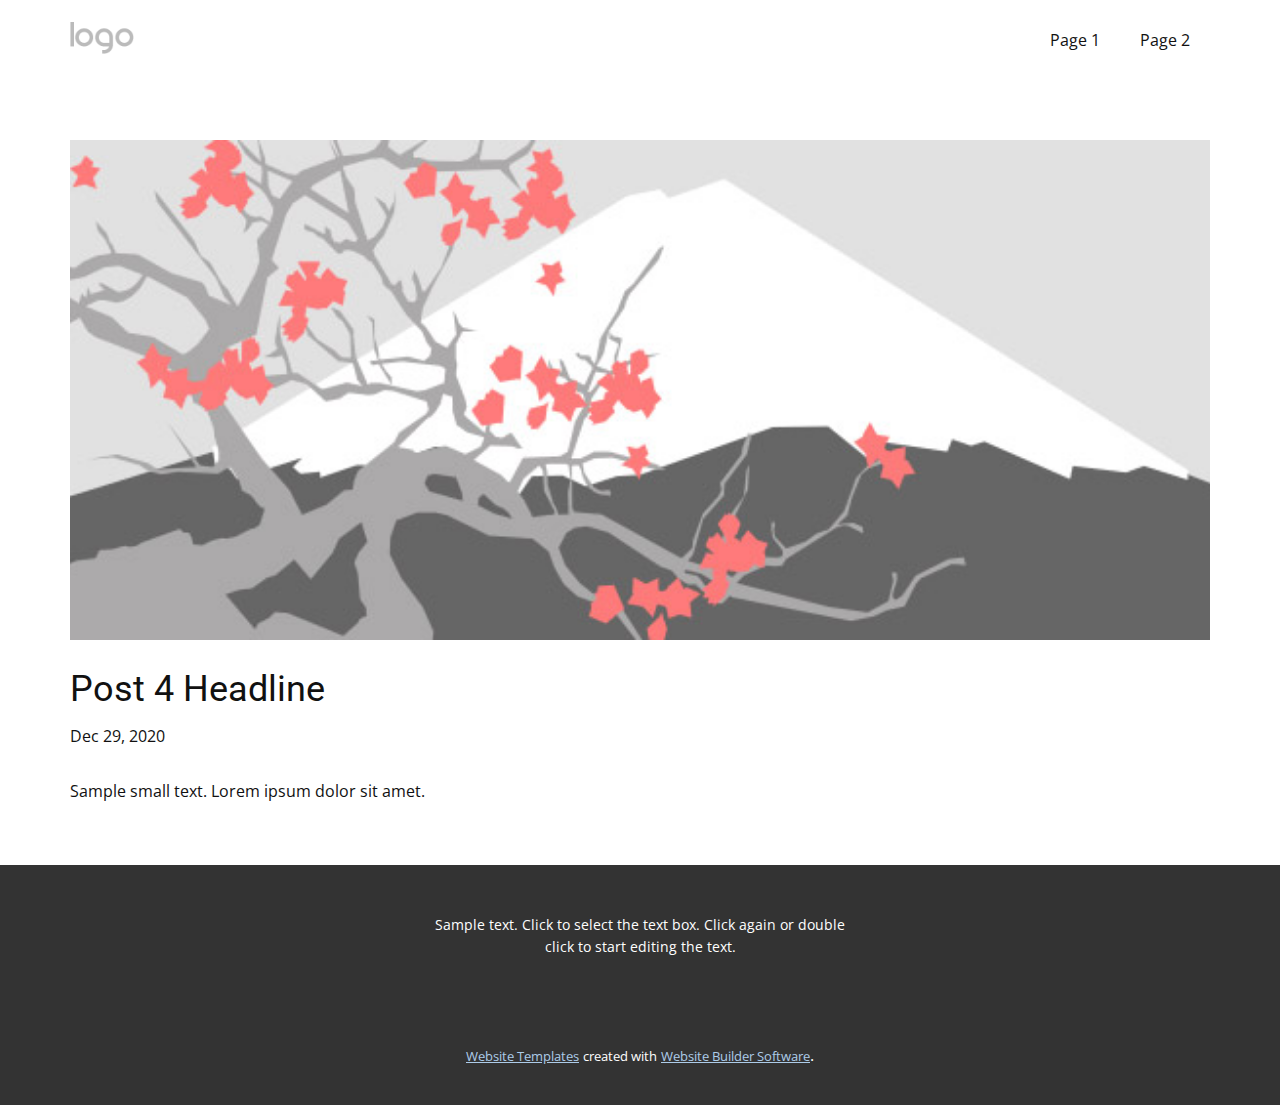
<file: blog/post-3.html>
<!doctype html>
<html style="font-size: 16px;"><head>
    <meta name="viewport" content="width=device-width, initial-scale=1.0">
    <meta charset="utf-8">
    <meta name="keywords" content="Blog Post 1">
    <meta name="description" content="">
    <meta name="page_type" content="np-template-header-footer-from-plugin">
    <title>Post 4 Headline</title>
    <link rel="stylesheet" href="../nicepage.css" media="screen">
<link rel="stylesheet" href="../Post-Template.css" media="screen">
    <script class="u-script" type="text/javascript" src="../jquery.js" defer=""></script>
    <script class="u-script" type="text/javascript" src="../nicepage.js" defer=""></script>
    <meta name="generator" content="Nicepage 3.3.1, nicepage.com">
    <link id="u-theme-google-font" rel="stylesheet" href="https://fonts.googleapis.com/css?family=Roboto:100,100i,300,300i,400,400i,500,500i,700,700i,900,900i|Open+Sans:300,300i,400,400i,600,600i,700,700i,800,800i">
    
    
    <script type="application/ld+json">{
		"@context": "http://schema.org",
		"@type": "Organization",
		"name": "",
		"url": "index.html",
		"logo": "images/default-logo.png"
}</script>
    <meta property="og:title" content="Post Template">
    <meta property="og:type" content="website">
    <meta name="theme-color" content="#478ac9">
    <link rel="canonical" href="../index.html">
    <meta property="og:url" content="index.html">
  </head>
  <body class="u-body"><header class="u-clearfix u-header u-header" id="sec-7d33"><div class="u-clearfix u-sheet u-valign-middle u-sheet-1">
        <a href="https://nicepage.com" class="u-image u-logo u-image-1">
          <img src="../images/default-logo.png" class="u-logo-image u-logo-image-1">
        </a>
        <nav class="u-menu u-menu-dropdown u-offcanvas u-menu-1">
          <div class="menu-collapse" style="font-size: 1rem; letter-spacing: 0px;">
            <a class="u-button-style u-custom-left-right-menu-spacing u-custom-padding-bottom u-custom-top-bottom-menu-spacing u-nav-link u-text-active-palette-1-base u-text-hover-palette-2-base" href="../#">
              <svg><use xmlns:xlink="http://www.w3.org/1999/xlink" xlink:href="../#menu-hamburger"></use></svg>
              <svg version="1.1" xmlns="http://www.w3.org/2000/svg" xmlns:xlink="http://www.w3.org/1999/xlink"><defs><symbol id="menu-hamburger" viewBox="0 0 16 16" style="width: 16px; height: 16px;"><rect y="1" width="16" height="2"></rect><rect y="7" width="16" height="2"></rect><rect y="13" width="16" height="2"></rect>
</symbol>
</defs></svg>
            </a>
          </div>
          <div class="u-nav-container">
            <ul class="u-nav u-unstyled u-nav-1"><li class="u-nav-item"><a class="u-button-style u-nav-link u-text-active-palette-1-base u-text-hover-palette-2-base" href="../Page-1.html" style="padding: 10px 20px;">Page 1</a>
</li><li class="u-nav-item"><a class="u-button-style u-nav-link u-text-active-palette-1-base u-text-hover-palette-2-base" href="../Page-2.html" style="padding: 10px 20px;">Page 2</a>
</li></ul>
          </div>
          <div class="u-nav-container-collapse">
            <div class="u-black u-container-style u-inner-container-layout u-opacity u-opacity-95 u-sidenav">
              <div class="u-sidenav-overflow">
                <div class="u-menu-close"></div>
                <ul class="u-align-center u-nav u-popupmenu-items u-unstyled u-nav-2"><li class="u-nav-item"><a class="u-button-style u-nav-link" href="../Page-1.html">Page 1</a>
</li><li class="u-nav-item"><a class="u-button-style u-nav-link" href="../Page-2.html">Page 2</a>
</li></ul>
              </div>
            </div>
            <div class="u-black u-menu-overlay u-opacity u-opacity-70"></div>
          </div>
        </nav>
      </div></header>
    <section class="u-clearfix u-section-1" id="sec-02dd">
      <div class="u-clearfix u-sheet u-sheet-1">
        <img src="../images/2.jpeg" alt="" class="u-blog-control u-expanded-width u-image u-image-default u-image-1" data-image-width="1080" data-image-height="1080">
        <h2 class="u-blog-control u-custom-font u-expanded-width u-heading-font u-text u-text-1">Post 4 Headline</h2>
        <div class="u-metadata u-metadata-1">
          <span class="u-meta-date u-meta-icon">Dec 29, 2020</span>
          
          
        </div>
        <div class="u-blog-control u-expanded-width-sm u-expanded-width-xl u-expanded-width-xs u-post-content u-text u-text-2">
  Sample small text. Lorem ipsum dolor sit amet.
  </div>
      </div>
    </section>
    
    
    <footer class="u-align-center u-clearfix u-footer u-grey-80 u-footer" id="sec-9b47"><div class="u-clearfix u-sheet u-sheet-1">
        <p class="u-small-text u-text u-text-variant u-text-1">Sample text. Click to select the text box. Click again or double click to start editing the text.</p>
      </div></footer>
    <section class="u-backlink u-clearfix u-grey-80">
      <a class="u-link" href="https://nicepage.com/website-templates" target="_blank">
        <span>Website Templates</span>
      </a>
      <p class="u-text">
        <span>created with</span>
      </p>
      <a class="u-link" href="https://nicepage.com/" target="_blank">
        <span>Website Builder Software</span>
      </a>. 
    </section>
  
</body></html>
</file>
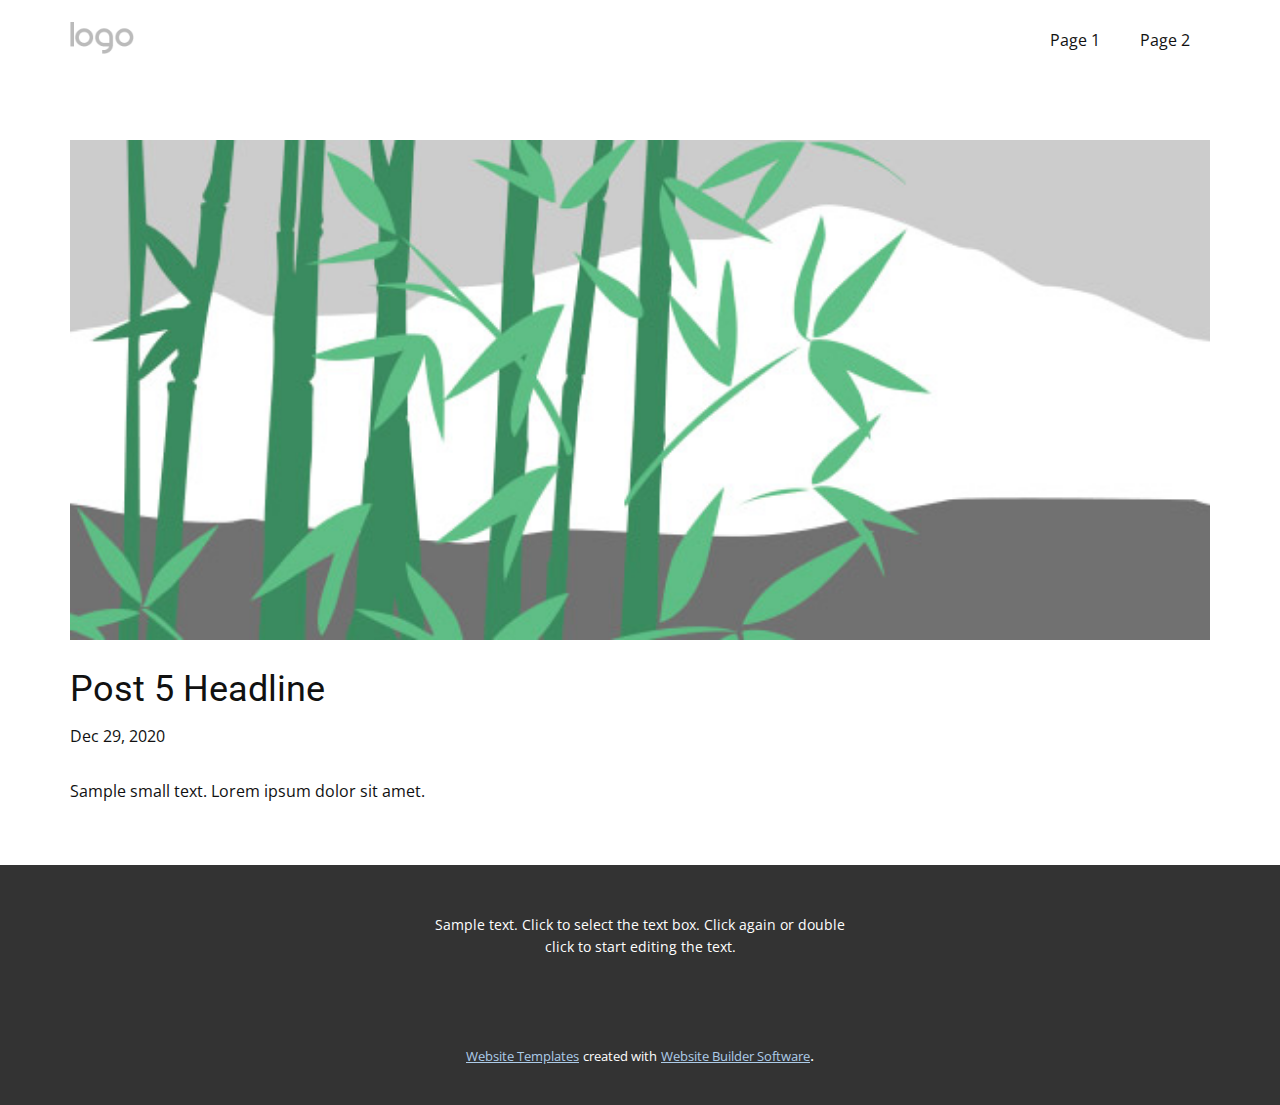
<file: blog/post-4.html>
<!doctype html>
<html style="font-size: 16px;"><head>
    <meta name="viewport" content="width=device-width, initial-scale=1.0">
    <meta charset="utf-8">
    <meta name="keywords" content="Blog Post 1">
    <meta name="description" content="">
    <meta name="page_type" content="np-template-header-footer-from-plugin">
    <title>Post 5 Headline</title>
    <link rel="stylesheet" href="../nicepage.css" media="screen">
<link rel="stylesheet" href="../Post-Template.css" media="screen">
    <script class="u-script" type="text/javascript" src="../jquery.js" defer=""></script>
    <script class="u-script" type="text/javascript" src="../nicepage.js" defer=""></script>
    <meta name="generator" content="Nicepage 3.3.1, nicepage.com">
    <link id="u-theme-google-font" rel="stylesheet" href="https://fonts.googleapis.com/css?family=Roboto:100,100i,300,300i,400,400i,500,500i,700,700i,900,900i|Open+Sans:300,300i,400,400i,600,600i,700,700i,800,800i">
    
    
    <script type="application/ld+json">{
		"@context": "http://schema.org",
		"@type": "Organization",
		"name": "",
		"url": "index.html",
		"logo": "images/default-logo.png"
}</script>
    <meta property="og:title" content="Post Template">
    <meta property="og:type" content="website">
    <meta name="theme-color" content="#478ac9">
    <link rel="canonical" href="../index.html">
    <meta property="og:url" content="index.html">
  </head>
  <body class="u-body"><header class="u-clearfix u-header u-header" id="sec-7d33"><div class="u-clearfix u-sheet u-valign-middle u-sheet-1">
        <a href="https://nicepage.com" class="u-image u-logo u-image-1">
          <img src="../images/default-logo.png" class="u-logo-image u-logo-image-1">
        </a>
        <nav class="u-menu u-menu-dropdown u-offcanvas u-menu-1">
          <div class="menu-collapse" style="font-size: 1rem; letter-spacing: 0px;">
            <a class="u-button-style u-custom-left-right-menu-spacing u-custom-padding-bottom u-custom-top-bottom-menu-spacing u-nav-link u-text-active-palette-1-base u-text-hover-palette-2-base" href="../#">
              <svg><use xmlns:xlink="http://www.w3.org/1999/xlink" xlink:href="../#menu-hamburger"></use></svg>
              <svg version="1.1" xmlns="http://www.w3.org/2000/svg" xmlns:xlink="http://www.w3.org/1999/xlink"><defs><symbol id="menu-hamburger" viewBox="0 0 16 16" style="width: 16px; height: 16px;"><rect y="1" width="16" height="2"></rect><rect y="7" width="16" height="2"></rect><rect y="13" width="16" height="2"></rect>
</symbol>
</defs></svg>
            </a>
          </div>
          <div class="u-nav-container">
            <ul class="u-nav u-unstyled u-nav-1"><li class="u-nav-item"><a class="u-button-style u-nav-link u-text-active-palette-1-base u-text-hover-palette-2-base" href="../Page-1.html" style="padding: 10px 20px;">Page 1</a>
</li><li class="u-nav-item"><a class="u-button-style u-nav-link u-text-active-palette-1-base u-text-hover-palette-2-base" href="../Page-2.html" style="padding: 10px 20px;">Page 2</a>
</li></ul>
          </div>
          <div class="u-nav-container-collapse">
            <div class="u-black u-container-style u-inner-container-layout u-opacity u-opacity-95 u-sidenav">
              <div class="u-sidenav-overflow">
                <div class="u-menu-close"></div>
                <ul class="u-align-center u-nav u-popupmenu-items u-unstyled u-nav-2"><li class="u-nav-item"><a class="u-button-style u-nav-link" href="../Page-1.html">Page 1</a>
</li><li class="u-nav-item"><a class="u-button-style u-nav-link" href="../Page-2.html">Page 2</a>
</li></ul>
              </div>
            </div>
            <div class="u-black u-menu-overlay u-opacity u-opacity-70"></div>
          </div>
        </nav>
      </div></header>
    <section class="u-clearfix u-section-1" id="sec-02dd">
      <div class="u-clearfix u-sheet u-sheet-1">
        <img src="../images/3.jpeg" alt="" class="u-blog-control u-expanded-width u-image u-image-default u-image-1" data-image-width="1080" data-image-height="1080">
        <h2 class="u-blog-control u-custom-font u-expanded-width u-heading-font u-text u-text-1">Post 5 Headline</h2>
        <div class="u-metadata u-metadata-1">
          <span class="u-meta-date u-meta-icon">Dec 29, 2020</span>
          
          
        </div>
        <div class="u-blog-control u-expanded-width-sm u-expanded-width-xl u-expanded-width-xs u-post-content u-text u-text-2">
  Sample small text. Lorem ipsum dolor sit amet.
  </div>
      </div>
    </section>
    
    
    <footer class="u-align-center u-clearfix u-footer u-grey-80 u-footer" id="sec-9b47"><div class="u-clearfix u-sheet u-sheet-1">
        <p class="u-small-text u-text u-text-variant u-text-1">Sample text. Click to select the text box. Click again or double click to start editing the text.</p>
      </div></footer>
    <section class="u-backlink u-clearfix u-grey-80">
      <a class="u-link" href="https://nicepage.com/website-templates" target="_blank">
        <span>Website Templates</span>
      </a>
      <p class="u-text">
        <span>created with</span>
      </p>
      <a class="u-link" href="https://nicepage.com/" target="_blank">
        <span>Website Builder Software</span>
      </a>. 
    </section>
  
</body></html>
</file>
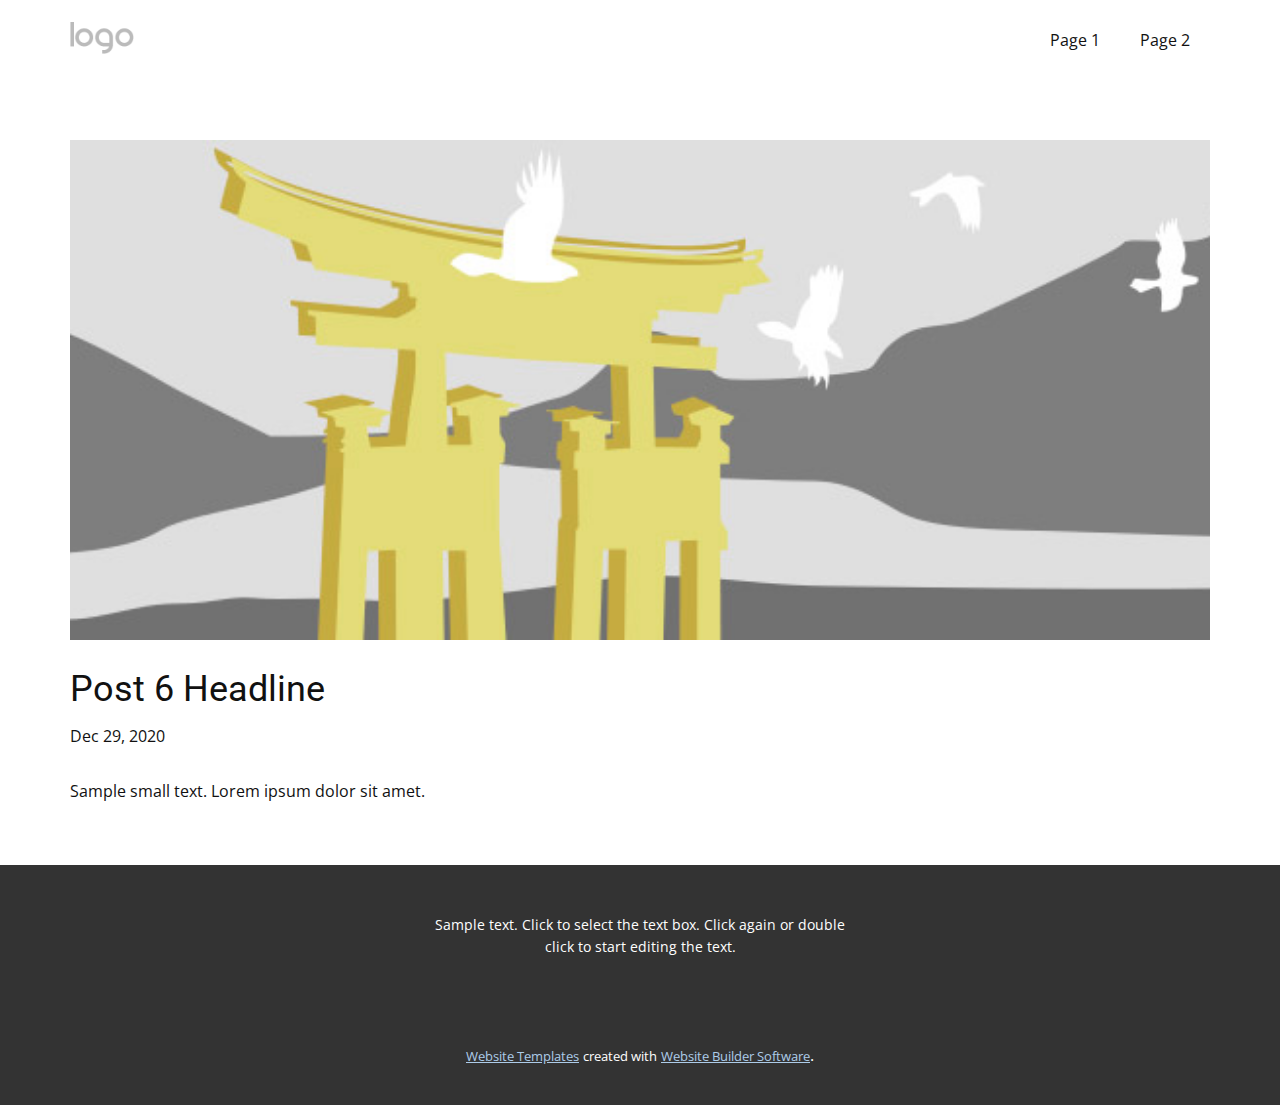
<file: blog/post-5.html>
<!doctype html>
<html style="font-size: 16px;"><head>
    <meta name="viewport" content="width=device-width, initial-scale=1.0">
    <meta charset="utf-8">
    <meta name="keywords" content="Blog Post 1">
    <meta name="description" content="">
    <meta name="page_type" content="np-template-header-footer-from-plugin">
    <title>Post 6 Headline</title>
    <link rel="stylesheet" href="../nicepage.css" media="screen">
<link rel="stylesheet" href="../Post-Template.css" media="screen">
    <script class="u-script" type="text/javascript" src="../jquery.js" defer=""></script>
    <script class="u-script" type="text/javascript" src="../nicepage.js" defer=""></script>
    <meta name="generator" content="Nicepage 3.3.1, nicepage.com">
    <link id="u-theme-google-font" rel="stylesheet" href="https://fonts.googleapis.com/css?family=Roboto:100,100i,300,300i,400,400i,500,500i,700,700i,900,900i|Open+Sans:300,300i,400,400i,600,600i,700,700i,800,800i">
    
    
    <script type="application/ld+json">{
		"@context": "http://schema.org",
		"@type": "Organization",
		"name": "",
		"url": "index.html",
		"logo": "images/default-logo.png"
}</script>
    <meta property="og:title" content="Post Template">
    <meta property="og:type" content="website">
    <meta name="theme-color" content="#478ac9">
    <link rel="canonical" href="../index.html">
    <meta property="og:url" content="index.html">
  </head>
  <body class="u-body"><header class="u-clearfix u-header u-header" id="sec-7d33"><div class="u-clearfix u-sheet u-valign-middle u-sheet-1">
        <a href="https://nicepage.com" class="u-image u-logo u-image-1">
          <img src="../images/default-logo.png" class="u-logo-image u-logo-image-1">
        </a>
        <nav class="u-menu u-menu-dropdown u-offcanvas u-menu-1">
          <div class="menu-collapse" style="font-size: 1rem; letter-spacing: 0px;">
            <a class="u-button-style u-custom-left-right-menu-spacing u-custom-padding-bottom u-custom-top-bottom-menu-spacing u-nav-link u-text-active-palette-1-base u-text-hover-palette-2-base" href="../#">
              <svg><use xmlns:xlink="http://www.w3.org/1999/xlink" xlink:href="../#menu-hamburger"></use></svg>
              <svg version="1.1" xmlns="http://www.w3.org/2000/svg" xmlns:xlink="http://www.w3.org/1999/xlink"><defs><symbol id="menu-hamburger" viewBox="0 0 16 16" style="width: 16px; height: 16px;"><rect y="1" width="16" height="2"></rect><rect y="7" width="16" height="2"></rect><rect y="13" width="16" height="2"></rect>
</symbol>
</defs></svg>
            </a>
          </div>
          <div class="u-nav-container">
            <ul class="u-nav u-unstyled u-nav-1"><li class="u-nav-item"><a class="u-button-style u-nav-link u-text-active-palette-1-base u-text-hover-palette-2-base" href="../Page-1.html" style="padding: 10px 20px;">Page 1</a>
</li><li class="u-nav-item"><a class="u-button-style u-nav-link u-text-active-palette-1-base u-text-hover-palette-2-base" href="../Page-2.html" style="padding: 10px 20px;">Page 2</a>
</li></ul>
          </div>
          <div class="u-nav-container-collapse">
            <div class="u-black u-container-style u-inner-container-layout u-opacity u-opacity-95 u-sidenav">
              <div class="u-sidenav-overflow">
                <div class="u-menu-close"></div>
                <ul class="u-align-center u-nav u-popupmenu-items u-unstyled u-nav-2"><li class="u-nav-item"><a class="u-button-style u-nav-link" href="../Page-1.html">Page 1</a>
</li><li class="u-nav-item"><a class="u-button-style u-nav-link" href="../Page-2.html">Page 2</a>
</li></ul>
              </div>
            </div>
            <div class="u-black u-menu-overlay u-opacity u-opacity-70"></div>
          </div>
        </nav>
      </div></header>
    <section class="u-clearfix u-section-1" id="sec-02dd">
      <div class="u-clearfix u-sheet u-sheet-1">
        <img src="../images/4.jpeg" alt="" class="u-blog-control u-expanded-width u-image u-image-default u-image-1" data-image-width="1080" data-image-height="1080">
        <h2 class="u-blog-control u-custom-font u-expanded-width u-heading-font u-text u-text-1">Post 6 Headline</h2>
        <div class="u-metadata u-metadata-1">
          <span class="u-meta-date u-meta-icon">Dec 29, 2020</span>
          
          
        </div>
        <div class="u-blog-control u-expanded-width-sm u-expanded-width-xl u-expanded-width-xs u-post-content u-text u-text-2">
  Sample small text. Lorem ipsum dolor sit amet.
  </div>
      </div>
    </section>
    
    
    <footer class="u-align-center u-clearfix u-footer u-grey-80 u-footer" id="sec-9b47"><div class="u-clearfix u-sheet u-sheet-1">
        <p class="u-small-text u-text u-text-variant u-text-1">Sample text. Click to select the text box. Click again or double click to start editing the text.</p>
      </div></footer>
    <section class="u-backlink u-clearfix u-grey-80">
      <a class="u-link" href="https://nicepage.com/website-templates" target="_blank">
        <span>Website Templates</span>
      </a>
      <p class="u-text">
        <span>created with</span>
      </p>
      <a class="u-link" href="https://nicepage.com/" target="_blank">
        <span>Website Builder Software</span>
      </a>. 
    </section>
  
</body></html>
</file>
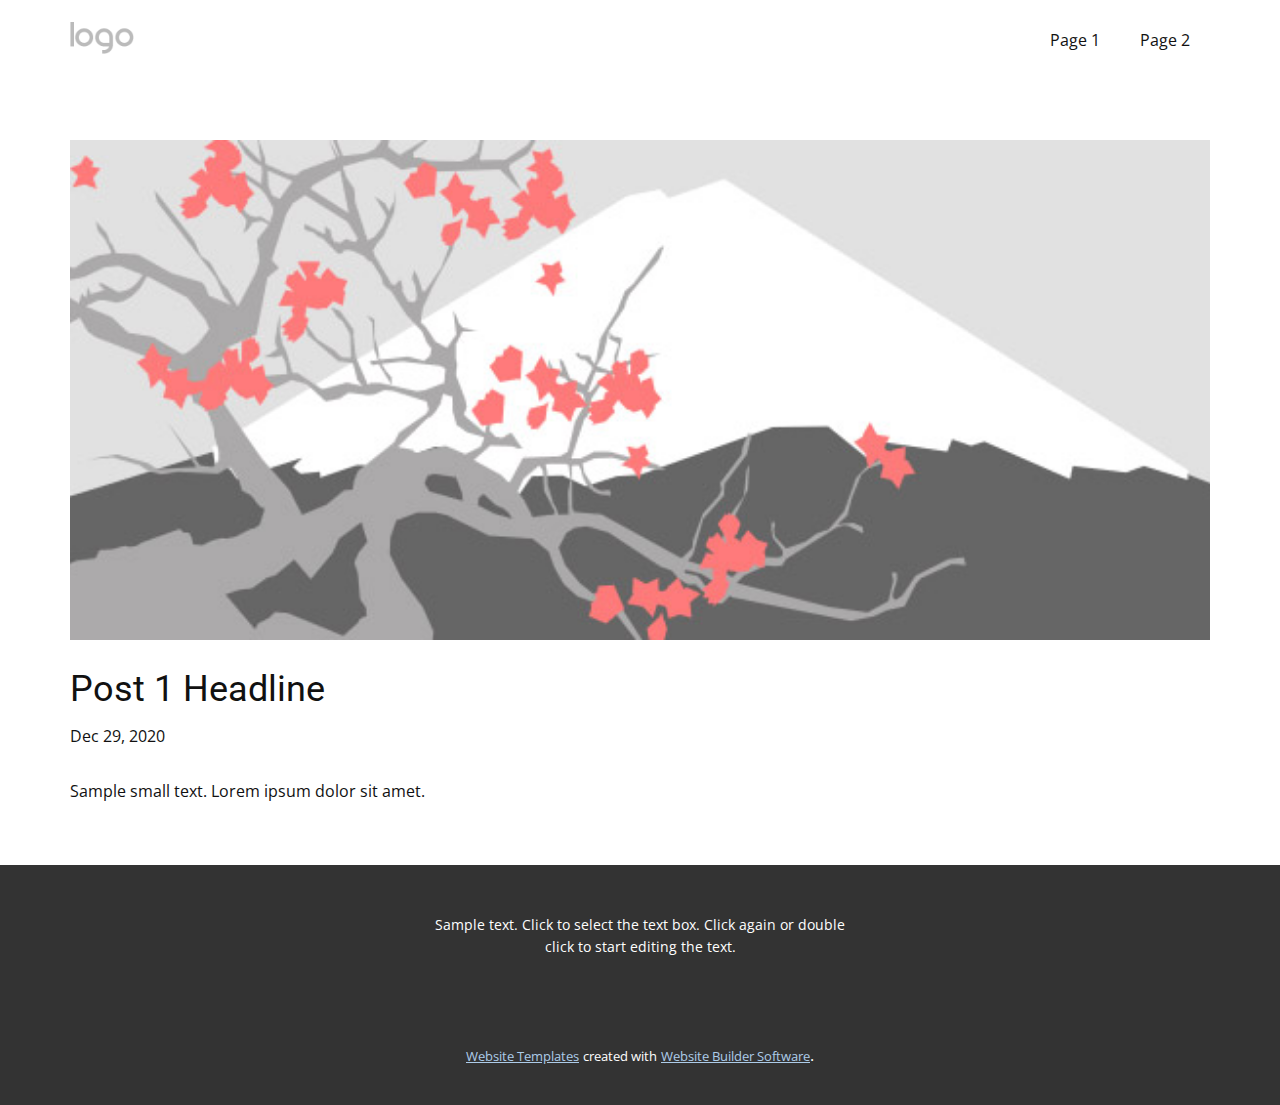
<file: blog/post.html>
<!doctype html>
<html style="font-size: 16px;"><head>
    <meta name="viewport" content="width=device-width, initial-scale=1.0">
    <meta charset="utf-8">
    <meta name="keywords" content="Blog Post 1">
    <meta name="description" content="">
    <meta name="page_type" content="np-template-header-footer-from-plugin">
    <title>Post 1 Headline</title>
    <link rel="stylesheet" href="../nicepage.css" media="screen">
<link rel="stylesheet" href="../Post-Template.css" media="screen">
    <script class="u-script" type="text/javascript" src="../jquery.js" defer=""></script>
    <script class="u-script" type="text/javascript" src="../nicepage.js" defer=""></script>
    <meta name="generator" content="Nicepage 3.3.1, nicepage.com">
    <link id="u-theme-google-font" rel="stylesheet" href="https://fonts.googleapis.com/css?family=Roboto:100,100i,300,300i,400,400i,500,500i,700,700i,900,900i|Open+Sans:300,300i,400,400i,600,600i,700,700i,800,800i">
    
    
    <script type="application/ld+json">{
		"@context": "http://schema.org",
		"@type": "Organization",
		"name": "",
		"url": "index.html",
		"logo": "images/default-logo.png"
}</script>
    <meta property="og:title" content="Post Template">
    <meta property="og:type" content="website">
    <meta name="theme-color" content="#478ac9">
    <link rel="canonical" href="../index.html">
    <meta property="og:url" content="index.html">
  </head>
  <body class="u-body"><header class="u-clearfix u-header u-header" id="sec-7d33"><div class="u-clearfix u-sheet u-valign-middle u-sheet-1">
        <a href="https://nicepage.com" class="u-image u-logo u-image-1">
          <img src="../images/default-logo.png" class="u-logo-image u-logo-image-1">
        </a>
        <nav class="u-menu u-menu-dropdown u-offcanvas u-menu-1">
          <div class="menu-collapse" style="font-size: 1rem; letter-spacing: 0px;">
            <a class="u-button-style u-custom-left-right-menu-spacing u-custom-padding-bottom u-custom-top-bottom-menu-spacing u-nav-link u-text-active-palette-1-base u-text-hover-palette-2-base" href="../#">
              <svg><use xmlns:xlink="http://www.w3.org/1999/xlink" xlink:href="../#menu-hamburger"></use></svg>
              <svg version="1.1" xmlns="http://www.w3.org/2000/svg" xmlns:xlink="http://www.w3.org/1999/xlink"><defs><symbol id="menu-hamburger" viewBox="0 0 16 16" style="width: 16px; height: 16px;"><rect y="1" width="16" height="2"></rect><rect y="7" width="16" height="2"></rect><rect y="13" width="16" height="2"></rect>
</symbol>
</defs></svg>
            </a>
          </div>
          <div class="u-nav-container">
            <ul class="u-nav u-unstyled u-nav-1"><li class="u-nav-item"><a class="u-button-style u-nav-link u-text-active-palette-1-base u-text-hover-palette-2-base" href="../Page-1.html" style="padding: 10px 20px;">Page 1</a>
</li><li class="u-nav-item"><a class="u-button-style u-nav-link u-text-active-palette-1-base u-text-hover-palette-2-base" href="../Page-2.html" style="padding: 10px 20px;">Page 2</a>
</li></ul>
          </div>
          <div class="u-nav-container-collapse">
            <div class="u-black u-container-style u-inner-container-layout u-opacity u-opacity-95 u-sidenav">
              <div class="u-sidenav-overflow">
                <div class="u-menu-close"></div>
                <ul class="u-align-center u-nav u-popupmenu-items u-unstyled u-nav-2"><li class="u-nav-item"><a class="u-button-style u-nav-link" href="../Page-1.html">Page 1</a>
</li><li class="u-nav-item"><a class="u-button-style u-nav-link" href="../Page-2.html">Page 2</a>
</li></ul>
              </div>
            </div>
            <div class="u-black u-menu-overlay u-opacity u-opacity-70"></div>
          </div>
        </nav>
      </div></header>
    <section class="u-clearfix u-section-1" id="sec-02dd">
      <div class="u-clearfix u-sheet u-sheet-1">
        <img src="../images/2.jpeg" alt="" class="u-blog-control u-expanded-width u-image u-image-default u-image-1" data-image-width="1080" data-image-height="1080">
        <h2 class="u-blog-control u-custom-font u-expanded-width u-heading-font u-text u-text-1">Post 1 Headline</h2>
        <div class="u-metadata u-metadata-1">
          <span class="u-meta-date u-meta-icon">Dec 29, 2020</span>
          
          
        </div>
        <div class="u-blog-control u-expanded-width-sm u-expanded-width-xl u-expanded-width-xs u-post-content u-text u-text-2">
  Sample small text. Lorem ipsum dolor sit amet.
  </div>
      </div>
    </section>
    
    
    <footer class="u-align-center u-clearfix u-footer u-grey-80 u-footer" id="sec-9b47"><div class="u-clearfix u-sheet u-sheet-1">
        <p class="u-small-text u-text u-text-variant u-text-1">Sample text. Click to select the text box. Click again or double click to start editing the text.</p>
      </div></footer>
    <section class="u-backlink u-clearfix u-grey-80">
      <a class="u-link" href="https://nicepage.com/website-templates" target="_blank">
        <span>Website Templates</span>
      </a>
      <p class="u-text">
        <span>created with</span>
      </p>
      <a class="u-link" href="https://nicepage.com/" target="_blank">
        <span>Website Builder Software</span>
      </a>. 
    </section>
  
</body></html>
</file>
<file: Page-1.css>
.u-section-1 .u-sheet-1 {
  min-height: 349px;
}

.u-section-1 .u-layout-wrap-1 {
  margin: 60px auto 60px 0;
}

.u-section-1 .u-layout-cell-1 {
  min-height: 420px;
}

.u-section-1 .u-container-layout-1 {
  padding: 30px;
}

.u-section-1 .u-image-1 {
  width: 300px;
  height: 300px;
  background-image: url("[data-uri]");
  background-position: 50% 50%;
  margin: 0 auto;
}

.u-section-1 .u-layout-cell-2 {
  min-height: 420px;
}

.u-section-1 .u-container-layout-2 {
  padding: 30px;
}

.u-section-1 .u-text-1 {
  margin: 0;
}

.u-section-1 .u-text-2 {
  margin: 20px 0 0;
}

.u-section-1 .u-btn-1 {
  margin: 20px 0 0;
}

@media (max-width: 1199px) {
  .u-section-1 .u-sheet-1 {
    min-height: 26px;
  }

  .u-section-1 .u-layout-wrap-1 {
    margin-right: initial;
    margin-left: initial;
  }

  .u-section-1 .u-layout-cell-1 {
    min-height: 346px;
  }

  .u-section-1 .u-layout-cell-2 {
    min-height: 346px;
  }
}

@media (max-width: 991px) {
  .u-section-1 .u-layout-cell-1 {
    min-height: 265px;
  }

  .u-section-1 .u-image-1 {
    width: 216px;
    height: 216px;
  }

  .u-section-1 .u-layout-cell-2 {
    min-height: 100px;
  }
}

@media (max-width: 767px) {
  .u-section-1 .u-layout-cell-1 {
    min-height: 518px;
  }

  .u-section-1 .u-container-layout-1 {
    padding-left: 10px;
    padding-right: 10px;
  }

  .u-section-1 .u-container-layout-2 {
    padding-left: 10px;
    padding-right: 10px;
  }
}

@media (max-width: 575px) {
  .u-section-1 .u-layout-cell-1 {
    min-height: 326px;
  }
}.u-section-2 {
  background-image: none;
}

.u-section-2 .u-sheet-1 {
  min-height: 640px;
}

.u-section-2 .u-layout-wrap-1 {
  margin-top: 70px;
  margin-bottom: 70px;
}

.u-section-2 .u-layout-cell-1 {
  min-height: 500px;
}

.u-section-2 .u-container-layout-1 {
  padding: 30px 60px;
}

.u-section-2 .u-text-1 {
  margin: 0;
}

.u-section-2 .u-text-2 {
  margin: 20px 0 0;
}

.u-section-2 .u-text-3 {
  margin: 0;
}

.u-section-2 .u-text-4 {
  margin: 0;
}

.u-section-2 .u-layout-cell-2 {
  min-height: 500px;
}

.u-section-2 .u-container-layout-2 {
  padding: 20px;
}

@media (max-width: 1199px) {
  .u-section-2 .u-sheet-1 {
    min-height: 500px;
  }
}

@media (max-width: 991px) {
  .u-section-2 .u-container-layout-1 {
    padding-left: 30px;
    padding-right: 30px;
  }

  .u-section-2 .u-container-layout-2 {
    padding-left: 30px;
    padding-right: 30px;
  }
}

@media (max-width: 767px) {
  .u-section-2 .u-sheet-1 {
    min-height: 400px;
  }

  .u-section-2 .u-layout-cell-1 {
    min-height: auto;
  }

  .u-section-2 .u-container-layout-1 {
    padding-left: 10px;
    padding-right: 10px;
  }

  .u-section-2 .u-container-layout-2 {
    padding-left: 10px;
    padding-right: 10px;
  }
}.u-section-3 .u-sheet-1 {
  min-height: 637px;
}

.u-section-3 .u-layout-wrap-1 {
  margin: 60px auto 60px 0;
}

.u-section-3 .u-image-1 {
  min-height: 527px;
  background-image: url("[data-uri]");
  background-position: 50% 50%;
}

.u-section-3 .u-container-layout-1 {
  padding: 30px 60px;
}

.u-section-3 .u-layout-cell-2 {
  min-height: 264px;
}

.u-section-3 .u-container-layout-2 {
  padding: 30px 60px;
}

.u-section-3 .u-text-1 {
  margin: 0;
}

.u-section-3 .u-text-2 {
  margin: 20px 0 0;
}

.u-section-3 .u-btn-1 {
  border-style: none none solid;
  text-transform: uppercase;
  font-size: 0.875rem;
  letter-spacing: 1px;
  width: 97px;
  height: 24px;
  margin: 20px auto 0 0;
  padding: 0;
}

.u-section-3 .u-layout-cell-3 {
  min-height: 263px;
}

.u-section-3 .u-container-layout-3 {
  padding: 30px 60px;
}

.u-section-3 .u-text-3 {
  margin: 0;
}

.u-section-3 .u-text-4 {
  margin: 20px 0 0;
}

.u-section-3 .u-btn-2 {
  border-style: none none solid;
  text-transform: uppercase;
  font-size: 0.875rem;
  letter-spacing: 1px;
  width: 97px;
  height: 24px;
  margin: 20px auto 0 0;
  padding: 0;
}

@media (max-width: 1199px) {
  .u-section-3 .u-sheet-1 {
    min-height: 453px;
  }

  .u-section-3 .u-layout-wrap-1 {
    margin-right: initial;
    margin-left: initial;
  }

  .u-section-3 .u-image-1 {
    min-height: 435px;
  }

  .u-section-3 .u-layout-cell-2 {
    min-height: 218px;
  }

  .u-section-3 .u-layout-cell-3 {
    min-height: 217px;
  }
}

@media (max-width: 991px) {
  .u-section-3 .u-sheet-1 {
    min-height: 884px;
  }

  .u-section-3 .u-image-1 {
    min-height: 666px;
  }

  .u-section-3 .u-container-layout-1 {
    padding-left: 30px;
    padding-right: 30px;
  }

  .u-section-3 .u-layout-cell-2 {
    min-height: 100px;
  }

  .u-section-3 .u-container-layout-2 {
    padding-left: 30px;
    padding-right: 30px;
  }

  .u-section-3 .u-layout-cell-3 {
    min-height: 100px;
  }

  .u-section-3 .u-container-layout-3 {
    padding-left: 30px;
    padding-right: 30px;
  }
}

@media (max-width: 767px) {
  .u-section-3 .u-sheet-1 {
    min-height: 718px;
  }

  .u-section-3 .u-image-1 {
    min-height: 500px;
  }

  .u-section-3 .u-container-layout-1 {
    padding-left: 10px;
    padding-right: 10px;
  }

  .u-section-3 .u-container-layout-2 {
    padding-left: 10px;
    padding-right: 10px;
  }

  .u-section-3 .u-container-layout-3 {
    padding-left: 10px;
    padding-right: 10px;
  }
}

@media (max-width: 575px) {
  .u-section-3 .u-sheet-1 {
    min-height: 533px;
  }

  .u-section-3 .u-image-1 {
    min-height: 315px;
  }
}
</file>
<file: Page-2.css>
.u-section-1 .u-sheet-1 {
  min-height: 500px;
}

.u-section-1 .u-layout-wrap-1 {
  margin-top: 60px;
  margin-bottom: 60px;
  position: relative;
}

.u-section-1 .u-image-1 {
  min-height: 400px;
  background-image: url("[data-uri]");
}

.u-section-1 .u-container-layout-1 {
  padding: 30px;
}

.u-section-1 .u-layout-cell-2 {
  min-height: 400px;
}

.u-section-1 .u-container-layout-2 {
  padding: 30px;
}

.u-section-1 .u-text-1 {
  margin: 0 auto;
}

.u-section-1 .u-text-2 {
  margin: 20px 0 0;
}

@media (max-width: 1199px) {
  .u-section-1 .u-sheet-1 {
    min-height: 430px;
  }

  .u-section-1 .u-image-1 {
    min-height: 330px;
  }

  .u-section-1 .u-layout-cell-2 {
    min-height: 330px;
  }
}

@media (max-width: 991px) {
  .u-section-1 .u-sheet-1 {
    min-height: 353px;
  }

  .u-section-1 .u-image-1 {
    min-height: 253px;
  }

  .u-section-1 .u-layout-cell-2 {
    min-height: 100px;
  }
}

@media (max-width: 767px) {
  .u-section-1 .u-sheet-1 {
    min-height: 580px;
  }

  .u-section-1 .u-image-1 {
    min-height: 380px;
  }

  .u-section-1 .u-container-layout-1 {
    padding-left: 10px;
    padding-right: 10px;
  }

  .u-section-1 .u-container-layout-2 {
    padding-left: 10px;
    padding-right: 10px;
  }
}

@media (max-width: 575px) {
  .u-section-1 .u-sheet-1 {
    min-height: 439px;
  }

  .u-section-1 .u-image-1 {
    min-height: 239px;
  }
}.u-section-2 {
  background-image: linear-gradient(0deg, rgba(0,0,0,0.55), rgba(0,0,0,0.55)), url("[data-uri]");
  background-position: 50% 50%;
}

.u-section-2 .u-sheet-1 {
  min-height: 800px;
}

.u-section-2 .u-text-1 {
  font-size: 6rem;
  font-weight: 700;
  margin: 60px auto 0;
}

.u-section-2 .u-text-2 {
  margin: 30px auto 0;
}

.u-section-2 .u-btn-1 {
  background-image: none;
  text-transform: uppercase;
  font-weight: 700;
  margin: 40px auto 60px;
}

@media (max-width: 1199px) {
  .u-section-2 .u-sheet-1 {
    min-height: 660px;
  }
}

@media (max-width: 991px) {
  .u-section-2 .u-sheet-1 {
    min-height: 506px;
  }
}

@media (max-width: 767px) {
  .u-section-2 .u-sheet-1 {
    min-height: 380px;
  }
}

@media (max-width: 575px) {
  .u-section-2 .u-sheet-1 {
    min-height: 239px;
  }

  .u-section-2 .u-text-1 {
    font-size: 3.75rem;
  }
}
</file>
<file: Post-Template.css>
.u-section-1 {
  background-image: none;
}

.u-section-1 .u-sheet-1 {
  min-height: 783px;
}

.u-section-1 .u-image-1 {
  height: 500px;
  margin: 60px auto 0 0;
}

.u-section-1 .u-text-1 {
  margin: 30px 0 0;
}

.u-section-1 .u-metadata-1 {
  margin: 13px auto 0 0;
}

.u-section-1 .u-text-2 {
  margin: 30px 0 60px;
}

@media (max-width: 1199px) {
  .u-section-1 .u-image-1 {
    margin-right: initial;
    margin-left: initial;
  }

  .u-section-1 .u-text-1 {
    margin-right: initial;
    margin-left: initial;
  }
}

@media (max-width: 991px) {
  .u-section-1 .u-sheet-1 {
    min-height: 768px;
  }

  .u-section-1 .u-image-1 {
    height: 460px;
    margin-right: initial;
    margin-left: initial;
  }
}

@media (max-width: 767px) {
  .u-section-1 .u-text-2 {
    margin-right: initial;
    margin-left: initial;
  }
}

@media (max-width: 575px) {
  .u-section-1 .u-sheet-1 {
    min-height: 659px;
  }

  .u-section-1 .u-image-1 {
    height: 326px;
    margin-right: initial;
    margin-left: initial;
  }
}
</file>
